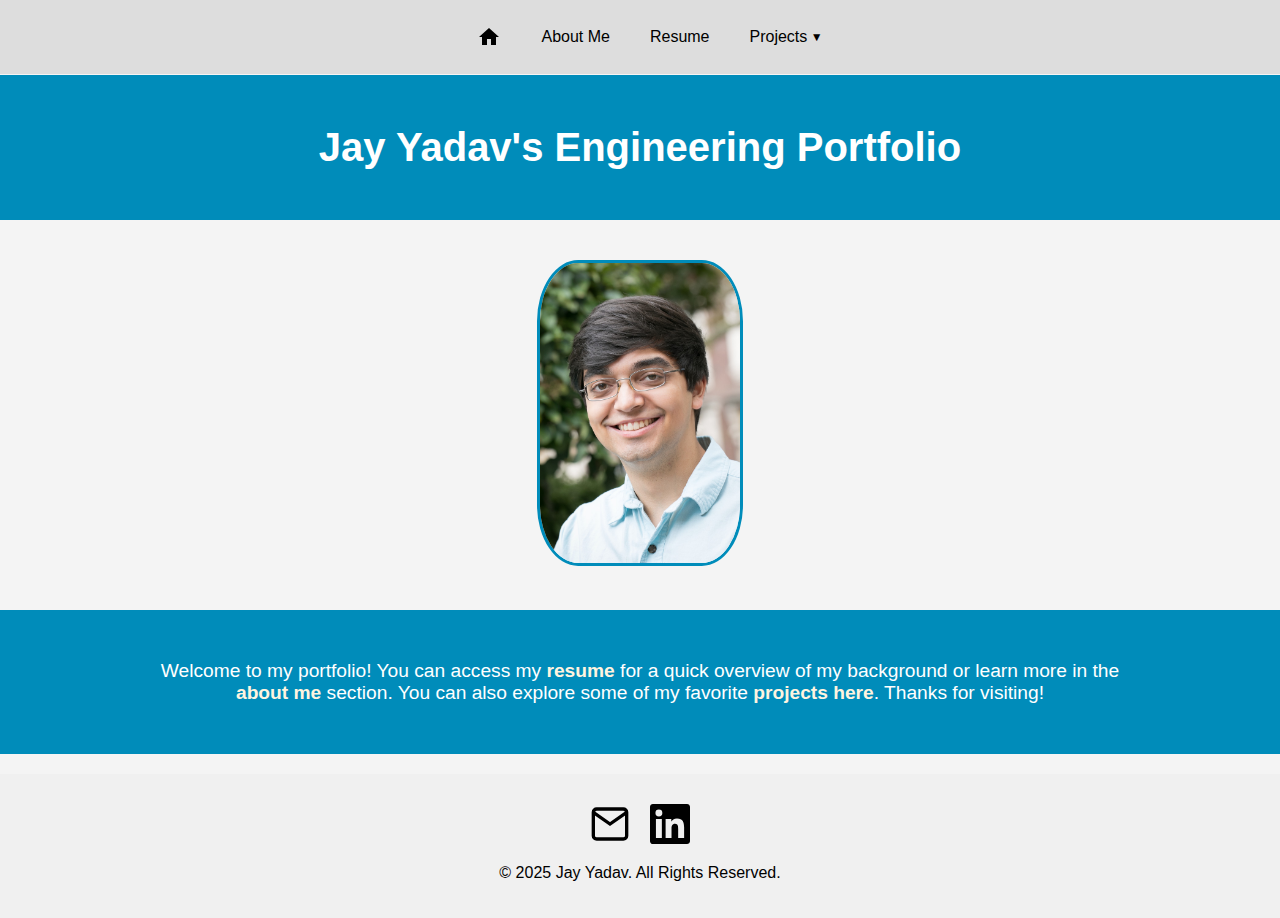
<file: index.html>
<!DOCTYPE html>
<html lang="en">
<head>
    <meta charset="UTF-8">
    <meta name="viewport" content="width=device-width, initial-scale=1.0">
    <title>Jay Yadav's Engineering Portfolio</title>
    <link rel="stylesheet" href="styles.css">
</head>
<body>

<nav>
    <a href="index.html" class="home-link">
        <svg class="home-icon" viewBox="0 0 24 24">
            <path d="M10 20v-6h4v6h5v-8h3L12 3 2 12h3v8z"/>
        </svg>
    </a>
    <a href="about.html">About Me</a>
    <a href="resume.html">Resume</a>
    <div class="dropdown">
        <a href="projects.html" class="dropdown-button">Projects<i style="font-size:12px">&nbsp;&#9660;</i> </a>
        <div class="dropdown-content">
            <a href="projects/dbf.html">Design/Build/Fly</a>
            <a href="projects/csi.html">Columbia Space Initiative</a>
            <a href="projects/academic.html">Academic Work</a>
            <a href="projects/personal.html">Personal Projects</a>
        </div>
    </div>
</nav>

<section class="hero">
    <h1>Jay Yadav's Engineering Portfolio</h1>
</section>

<div class="photo-section">
    <img src="headshot.jpg" alt="Your Photo">
</div>

<section class="desc">
    <p>Welcome to my portfolio! You can access my <a href="resume.html">resume</a> for a quick
        overview of my background or learn more in the <a href="about.html">about me</a> section. 
        You can also explore some of my favorite <a href="projects.html"> projects here</a>. Thanks for visiting! </p>
</section>

<footer>
    <div class="footer-buttons">
        <a href="mailto:jay.yadav@columbia.edu" class="footer-button">
            <svg viewBox="0 0 24 24" class="footer-svg">
                <path class="email-path" d="M2 5c0-1.1.9-2 2-2h16c1.1 0 2 .9 2 2v14c0 1.1-.9 2-2 2H4c-1.1 0-2-.9-2-2V5z" fill="none" stroke="black" stroke-width="2"/>
                <path class="email-path" d="M2 5l10 7 10-7" fill="none" stroke="black" stroke-width="2"/>
            </svg>
        </a>


        <a href="https://www.linkedin.com/in/jay-yadav1/" class="footer-button" target="_blank">
            <svg viewBox="0 0 24 24">
                <path d="M20.451 20.451h-3.551v-5.569c0-1.327-.025-3.034-1.849-3.034-1.851 0-2.136 1.446-2.136 2.939v5.664h-3.548V9h3.408v1.561h.049c.477-.9 1.641-1.849 3.375-1.849 3.605 0 4.272 2.373 4.272 5.457v6.282zM5.337 7.433a2.07 2.07 0 1 1 0-4.14 2.07 2.07 0 0 1 0 4.14zm1.775 13.018H3.56V9h3.552zM22.222 0H1.778C.796 0 0 .774 0 1.723v20.555C0 23.226.796 24 1.778 24h20.445c.982 0 1.778-.774 1.778-1.722V1.722C24 .774 23.204 0 22.222 0z"/>
            </svg>
        </a>
    </div>
    <p>&copy; 2025 Jay Yadav. All Rights Reserved.</p>
</footer>

</body>
</html>
</file>
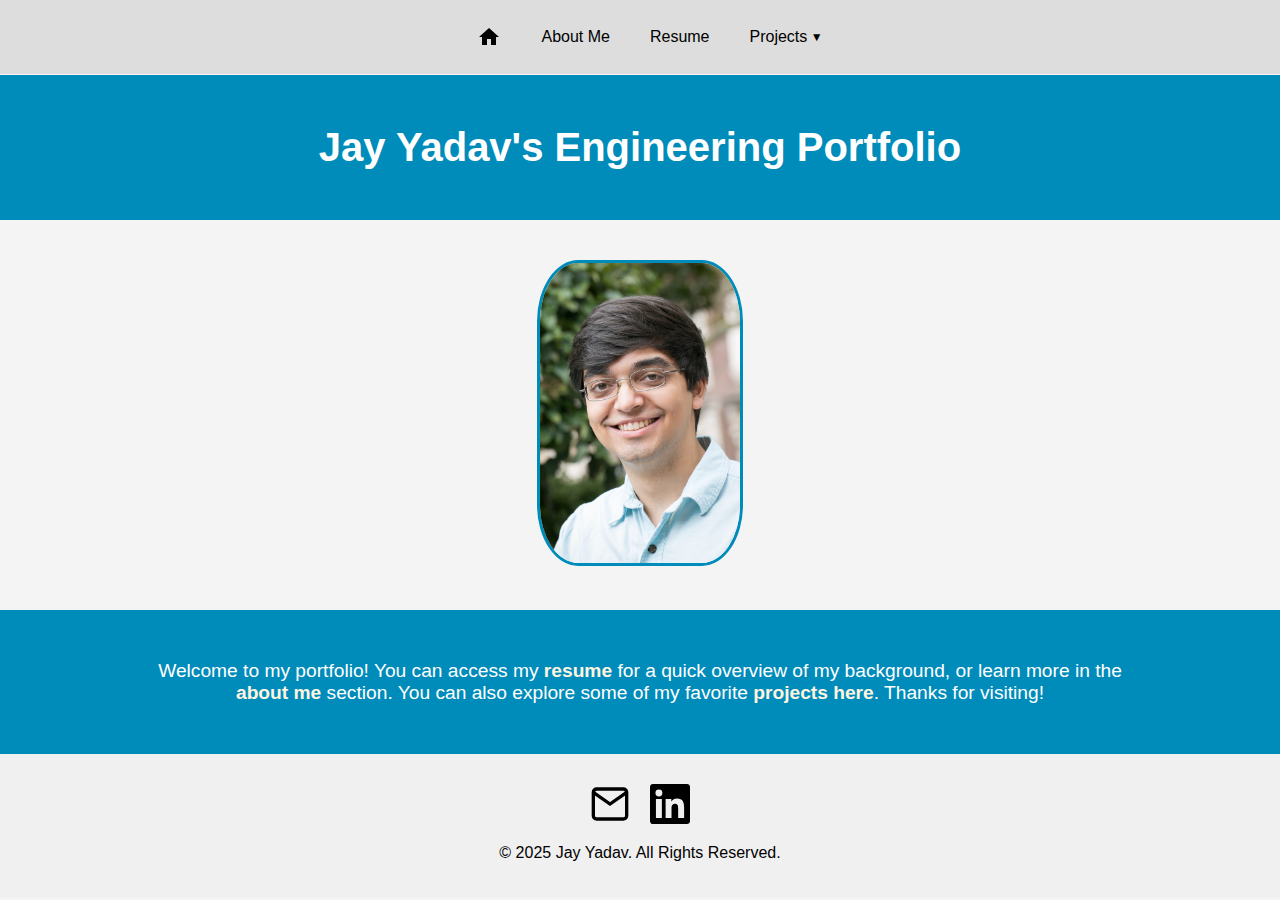
<file: Portfolio/index.html>
<!DOCTYPE html>
<html lang="en">
<head>
    <meta charset="UTF-8">
    <meta name="viewport" content="width=device-width, initial-scale=1.0">
    <title>Jay Yadav's Engineering Portfolio</title>
    <style>
        body {
            font-family: Arial, sans-serif;
            margin: 0;
            padding: 0;
            background-color: #f4f4f4;
        }
        nav {
            display: flex;
            justify-content: center;
            background: #ddd;
            padding: 10px;
            align-items: center;
            position: fixed;
            top: 0;
            left: 0;
            width: 100%;
            z-index: 1000;
        }
        nav a {
            color: black;
            text-decoration: none;
            padding: 15px 20px;
            display: flex;
            align-items: center;
        }
        nav a:hover {
            background: #ccc;
        }
        .home-icon {
            width: 24px;
            height: 24px;
            fill: black;
        }
        .home-link:hover .home-icon {
            fill: #008CBA;
        }
        .dropdown {
        position: relative;
        display: inline-block;
        }
        .dropdown-button {
            color: black;
            text-decoration: none;
            padding: 15px 20px;
            display: flex;
            align-items: center;
        }
        .dropdown-content {
            display: none;
            position: absolute;
            background-color: #f9f9f9;
            min-width: 160px;
            box-shadow: 0px 8px 16px rgba(0, 0, 0, 0.2);
            z-index: 1;
            text-align: left;
        }
        .dropdown-content a {
            color: black;
            padding: 12px 16px;
            text-decoration: none;
            display: block;
        }
        .dropdown-content a:hover {
            background-color: #ddd;
        }
        .dropdown:hover .dropdown-content {
            display: block;
        }
        .dropdown-button:hover {
            background-color: #ccc;
        }
        .hero {
            background: #008CBA;
            color: white;
            padding: 50px 20px;
            text-align: center;
            margin-top: 75px;
        }
        .hero h1 {
            margin: 0;
            font-size: 2.5em;
        }
        .hero p {
            font-size: 1.2em;
        }
        .photo-section {
            text-align: center;
            margin: 40px 0;
        }
        .photo-section img {
            width: 200px;
            height: 300px;
            object-fit: cover;
            border-radius: 20%;
            border: 3px solid #008CBA;
        }
        .desc {
            background: #008CBA;
            color: white;
            padding: 50px 20px;
            text-align: center;
        }
        .desc p {
            font-size: 1.2em;
            max-width: 1000px;
            margin: 0 auto;
        }
        .desc a {
            color: rgb(255, 244, 224);
            text-decoration: none;
            font-weight: bold;
        }
        .desc a:hover {
            color: orange;
            text-decoration: underline;
        }
        footer {
            text-align: center;
            padding: 20px;
            background: #f0f0f0;
            color: black;
            margin-top: 0px;
        }
        .footer-buttons {
            display: flex;
            justify-content: center;
            margin-top: 10px;
        }
        .footer-button {
            background: none;
            border: none;
            cursor: pointer;
            margin: 0 10px;
        }
        .footer-button svg {
            width: 40px;
            height: 40px;
            fill: black;
        }
        .footer-button:hover svg {
            fill: #008CBA;
        }
        .footer-button:hover .email-path {
        stroke: #008CBA;
        }
    </style>
</head>
<body>

<nav>
    <a href="index.html" class="home-link">
        <svg class="home-icon" viewBox="0 0 24 24">
            <path d="M10 20v-6h4v6h5v-8h3L12 3 2 12h3v8z"/>
        </svg>
    </a>
    <a href="about.html">About Me</a>
    <a href="resume.html">Resume</a>
    <div class="dropdown">
        <a href="projects.html" class="dropdown-button">Projects<i style="font-size:12px">&nbsp;&#9660;</i> </a>
        <div class="dropdown-content">
            <a href="projects/dbf.html">Design/Build/Fly</a>
            <a href="projects/csi.html">Columbia Space Initiative</a>
            <a href="projects/academic.html">Academic Work</a>
            <a href="projects/personal.html">Personal Projects</a>
        </div>
    </div>
</nav>

<section class="hero">
    <h1>Jay Yadav's Engineering Portfolio</h1>
</section>

<div class="photo-section">
    <img src="headshot.jpg" alt="Your Photo">
</div>

<section class="desc">
    <p>Welcome to my portfolio! You can access my <a href="resume.html">resume</a> for a quick
        overview of my background, or learn more in the <a href="about.html">about me</a> section. 
        You can also explore some of my favorite <a href="projects.html"> projects here</a>. Thanks for visiting! </p>
</section>

<footer>
    <div class="footer-buttons">
        <a href="mailto:jay.yadav@columbia.edu" class="footer-button">
            <svg viewBox="0 0 24 24" class="footer-svg">
                <path class="email-path" d="M2 5c0-1.1.9-2 2-2h16c1.1 0 2 .9 2 2v14c0 1.1-.9 2-2 2H4c-1.1 0-2-.9-2-2V5z" fill="none" stroke="black" stroke-width="2"/>
                <path class="email-path" d="M2 5l10 7 10-7" fill="none" stroke="black" stroke-width="2"/>
            </svg>
        </a>


        <a href="https://www.linkedin.com/in/jay-yadav1/" class="footer-button" target="_blank">
            <svg viewBox="0 0 24 24">
                <path d="M20.451 20.451h-3.551v-5.569c0-1.327-.025-3.034-1.849-3.034-1.851 0-2.136 1.446-2.136 2.939v5.664h-3.548V9h3.408v1.561h.049c.477-.9 1.641-1.849 3.375-1.849 3.605 0 4.272 2.373 4.272 5.457v6.282zM5.337 7.433a2.07 2.07 0 1 1 0-4.14 2.07 2.07 0 0 1 0 4.14zm1.775 13.018H3.56V9h3.552zM22.222 0H1.778C.796 0 0 .774 0 1.723v20.555C0 23.226.796 24 1.778 24h20.445c.982 0 1.778-.774 1.778-1.722V1.722C24 .774 23.204 0 22.222 0z"/>
            </svg>
        </a>
    </div>
    <p>&copy; 2025 Jay Yadav. All Rights Reserved.</p>
</footer>

</body>
</html>
</file>
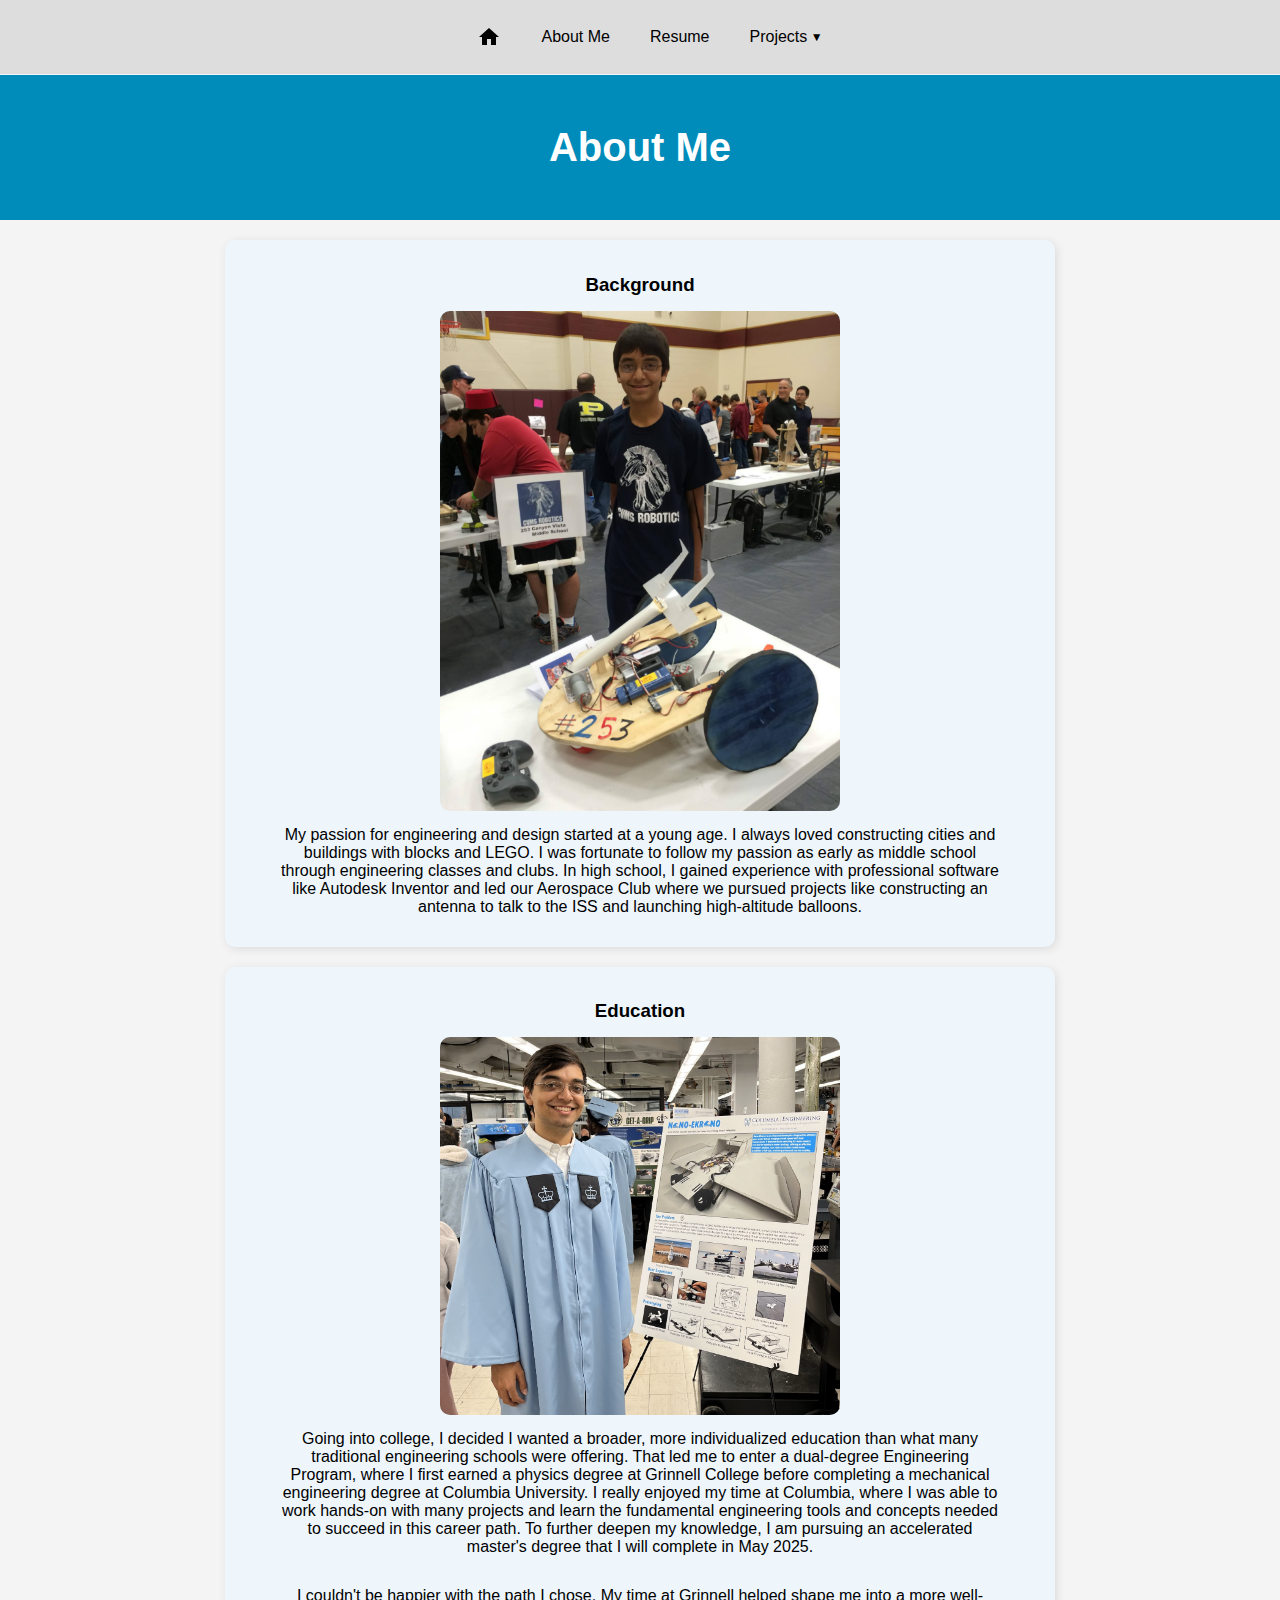
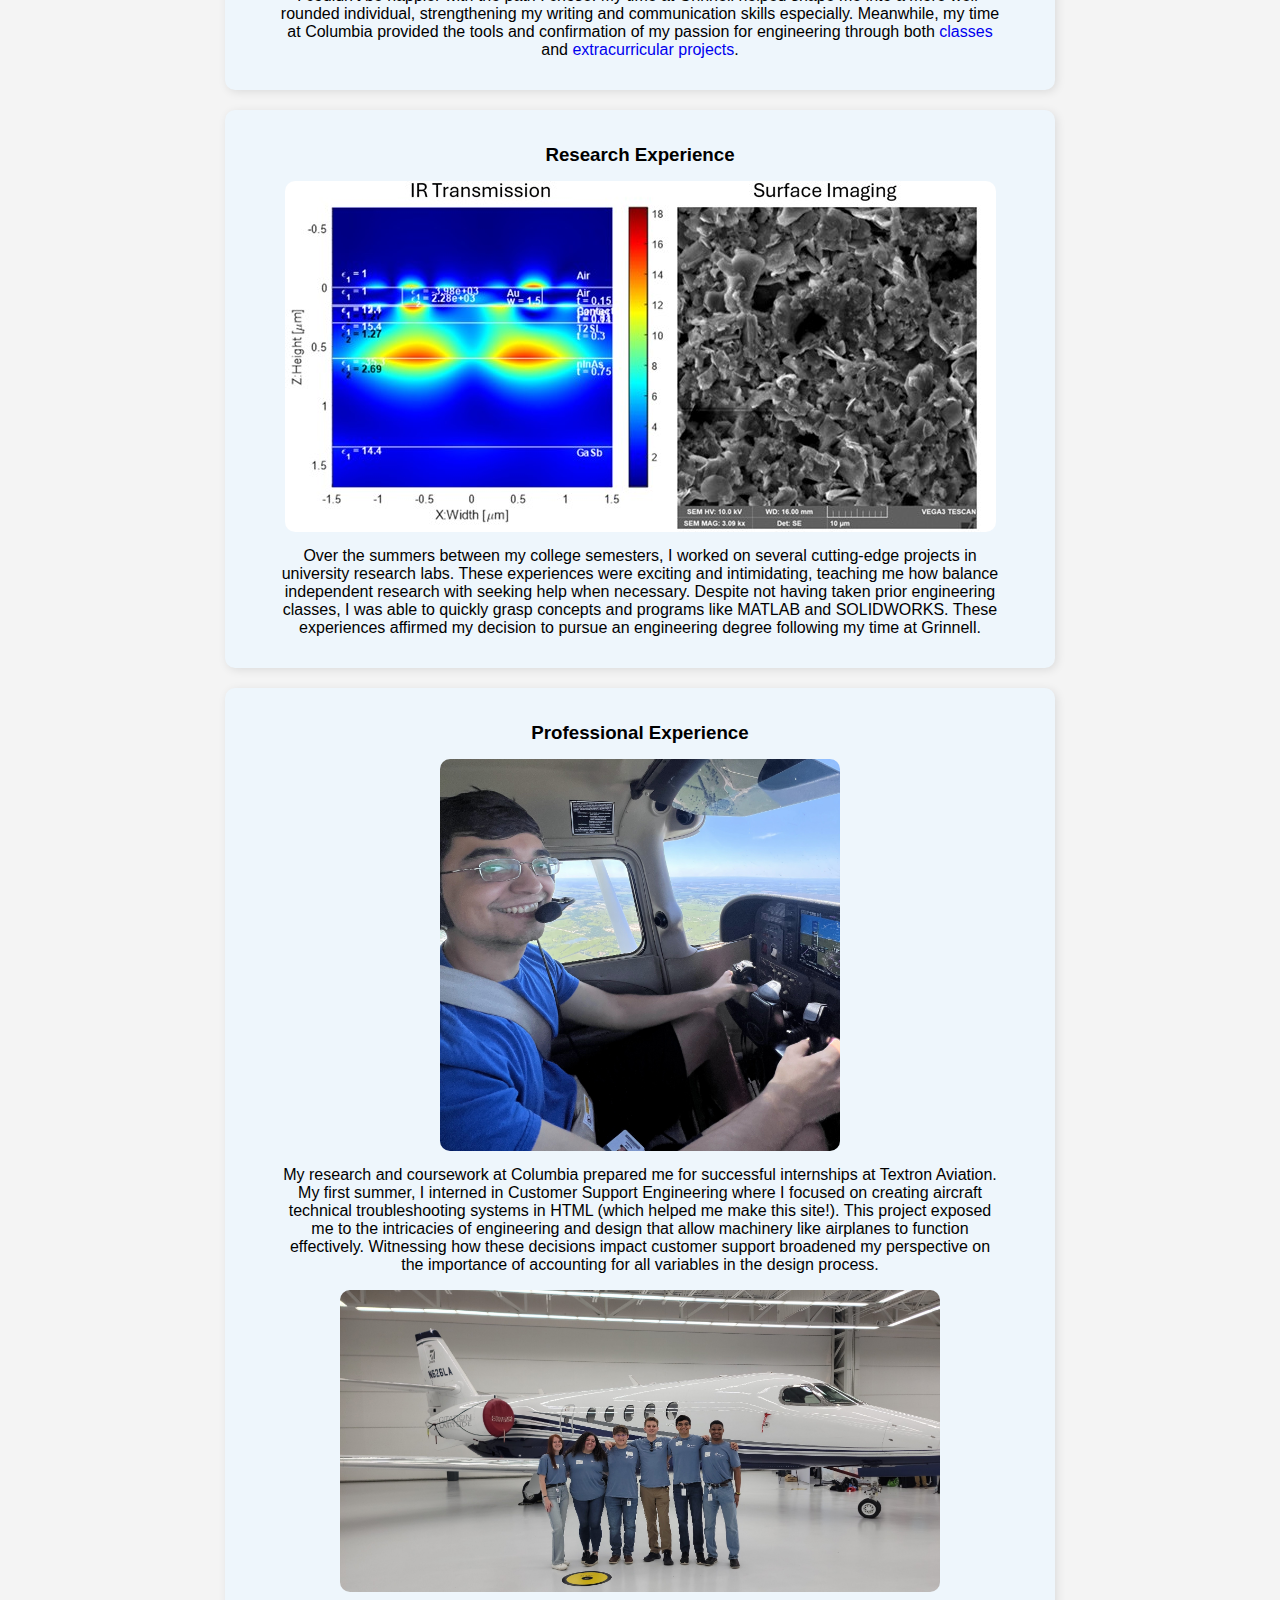
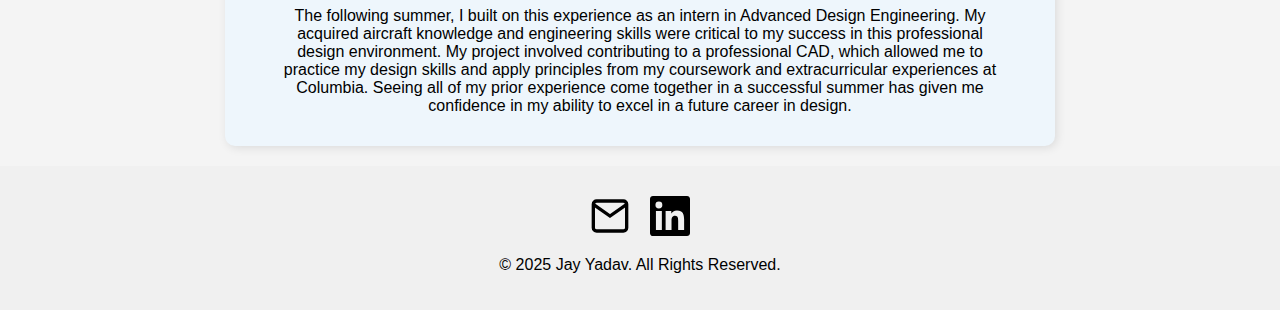
<file: about.html>
<!DOCTYPE html>
<html lang="en">
<head>
    <meta charset="UTF-8">
    <meta name="viewport" content="width=device-width, initial-scale=1.0">
    <title>About Me - Jay Yadav's Portfolio</title>
    <link rel="stylesheet" href="styles.css">
</head>
<body>

<nav>
    <a href="index.html" class="home-link">
        <svg class="home-icon" viewBox="0 0 24 24">
            <path d="M10 20v-6h4v6h5v-8h3L12 3 2 12h3v8z"/>
        </svg>
    </a>
    <a href="about.html">About Me</a>
    <a href="resume.html">Resume</a>
    <div class="dropdown">
        <a href="projects.html" class="dropdown-button">Projects<i style="font-size:12px">&nbsp;&#9660;</i> </a>
        <div class="dropdown-content">
            <a href="projects/dbf.html">Design/Build/Fly</a>
            <a href="projects/csi.html">Columbia Space Initiative</a>
            <a href="projects/academic.html">Academic Work</a>
            <a href="projects/personal.html">Personal Projects</a>
        </div>
    </div>
</nav>

<section class="hero">
    <h1>About Me</h1>
</section>

<section class="box-container">
    <div class="box-card">
        <h3>Background</h3>
        <img src="CVMSrobotics.jpg" alt="Background" width="400px">
        <p>My passion for engineering and design started at a young age. I always loved constructing cities and buildings with blocks and LEGO. 
            I was fortunate to follow my passion as early as middle school through engineering classes and clubs. 
            In high school, I gained experience with professional software like Autodesk Inventor and led our Aerospace Club where we pursued projects like 
        constructing an antenna to talk to the ISS and launching high-altitude balloons.</p>
    </div>

    <div class="box-card">
        <h3>Education</h3>
        <img src="graduation.jpg" alt="Education" width="400px">
        <p>Going into college, I decided I wanted a broader, more individualized education than what many traditional engineering schools were offering. That led me to enter a dual-degree Engineering Program, 
            where I first earned a physics degree at Grinnell College before completing a mechanical engineering degree at Columbia University. I really enjoyed my time at Columbia, where I was able to work hands-on with many projects and learn 
            the fundamental engineering tools and concepts needed to succeed in this career path. To further deepen my knowledge, I am pursuing an accelerated master's degree that I will complete in May 2025.</p>
        <p>
            I couldn't be happier with the path I chose. My time at Grinnell helped shape me into a more well-rounded individual, strengthening my writing and communication skills especially. Meanwhile, 
            my time at Columbia provided the tools and confirmation of my passion for engineering through both <a href="projects/academic.html">classes</a> and <a href="projects.html">extracurricular projects</a>.
        </p>
    </div>

    <div class="box-card">
        <h3>Research Experience</h3>
        <img src="research.jpg" alt="Research Experience">
        <p>
            Over the summers between my college semesters, I worked on several cutting-edge projects in university research labs. These experiences were exciting and intimidating, teaching me how balance independent research with 
            seeking help when necessary. Despite not having taken prior engineering classes, I was able to quickly grasp concepts and programs like MATLAB and SOLIDWORKS. These experiences affirmed my decision 
            to pursue an engineering degree following my time at Grinnell.
        </p>
    </div>

    <div class="box-card">
        <h3>Professional Experience</h3>
        <img src="piloting.jpg" alt="Professional Experience" width="400px">
        <p>   
            My research and coursework at Columbia prepared me for successful internships at Textron Aviation. My first summer, I interned in Customer Support Engineering where 
            I focused on creating aircraft technical troubleshooting systems in HTML (which helped me make this site!). This project exposed me to the intricacies of engineering 
            and design that allow machinery like airplanes to function effectively. Witnessing how these decisions impact customer support broadened my perspective on the importance of accounting for all variables in the design process.</p>
        <img src="internship_photo.jpg" alt="Professional Experience" width="600px">
            <p>          
            The following summer, I built on this experience as an intern in Advanced Design Engineering. My acquired aircraft knowledge and engineering skills were critical to my success in this professional design environment. 
            My project involved contributing to a professional CAD, which allowed me to practice my design skills and apply principles from my coursework and extracurricular experiences at Columbia. 
            Seeing all of my prior experience come together in a successful summer has given me confidence in my ability to excel in a future career in design.
        </p>
    </div>
</section>

<footer>
    <div class="footer-buttons">
        <a href="mailto:jay.yadav@columbia.edu" class="footer-button">
            <svg viewBox="0 0 24 24" class="footer-svg">
                <path class="email-path" d="M2 5c0-1.1.9-2 2-2h16c1.1 0 2 .9 2 2v14c0 1.1-.9 2-2 2H4c-1.1 0-2-.9-2-2V5z" fill="none" stroke="black" stroke-width="2"/>
                <path class="email-path" d="M2 5l10 7 10-7" fill="none" stroke="black" stroke-width="2"/>
            </svg>
        </a>
        <a href="https://www.linkedin.com/in/jay-yadav1/" class="footer-button" target="_blank">
            <svg viewBox="0 0 24 24">
                <path d="M20.451 20.451h-3.551v-5.569c0-1.327-.025-3.034-1.849-3.034-1.851 0-2.136 1.446-2.136 2.939v5.664h-3.548V9h3.408v1.561h.049c.477-.9 1.641-1.849 3.375-1.849 3.605 0 4.272 2.373 4.272 5.457v6.282zM5.337 7.433a2.07 2.07 0 1 1 0-4.14 2.07 2.07 0 0 1 0 4.14zm1.775 13.018H3.56V9h3.552zM22.222 0H1.778C.796 0 0 .774 0 1.723v20.555C0 23.226.796 24 1.778 24h20.445c.982 0 1.778-.774 1.778-1.722V1.722C24 .774 23.204 0 22.222 0z"/>
            </svg>
        </a>
    </div>
    <p>&copy; 2025 Jay Yadav. All Rights Reserved.</p>
</footer>

</body>
</html>
</file>
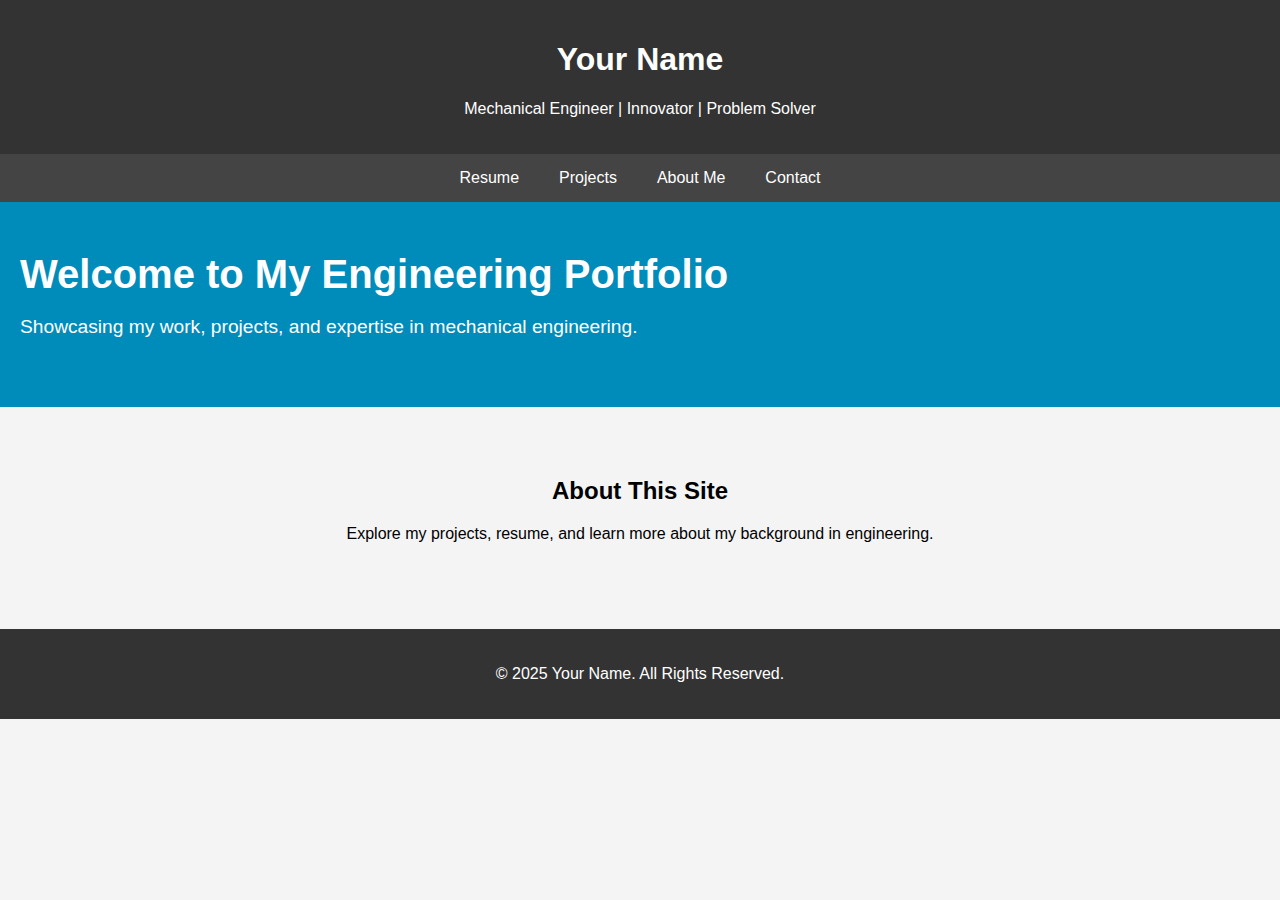
<file: MyPortfolio.html>
<!DOCTYPE html>
<html lang="en">
<head>
    <meta charset="UTF-8">
    <meta name="viewport" content="width=device-width, initial-scale=1.0">
    <title>Your Name | Engineering Portfolio</title>
    <style>
        body {
            font-family: Arial, sans-serif;
            margin: 0;
            padding: 0;
            background-color: #f4f4f4;
        }
        header {
            background: #333;
            color: white;
            padding: 20px;
            text-align: center;
        }
        nav {
            display: flex;
            justify-content: center;
            background: #444;
        }
        nav a {
            color: white;
            text-decoration: none;
            padding: 15px 20px;
        }
        nav a:hover {
            background: #555;
        }
        .container {
            text-align: center;
            padding: 50px 20px;
        }
        .hero {
            background: #008CBA;
            color: white;
            padding: 50px 20px;
        }
        .hero h1 {
            margin: 0;
            font-size: 2.5em;
        }
        .hero p {
            font-size: 1.2em;
        }
        footer {
            text-align: center;
            padding: 20px;
            background: #333;
            color: white;
            margin-top: 20px;
        }
    </style>
</head>
<body>

<header>
    <h1>Your Name</h1>
    <p>Mechanical Engineer | Innovator | Problem Solver</p>
</header>

<nav>
    <a href="resume.html">Resume</a>
    <a href="projects.html">Projects</a>
    <a href="about.html">About Me</a>
    <a href="contact.html">Contact</a>
</nav>

<section class="hero">
    <h1>Welcome to My Engineering Portfolio</h1>
    <p>Showcasing my work, projects, and expertise in mechanical engineering.</p>
</section>

<div class="container">
    <h2>About This Site</h2>
    <p>Explore my projects, resume, and learn more about my background in engineering.</p>
</div>

<footer>
    <p>&copy; 2025 Your Name. All Rights Reserved.</p>
</footer>

</body>
</html>
</file>
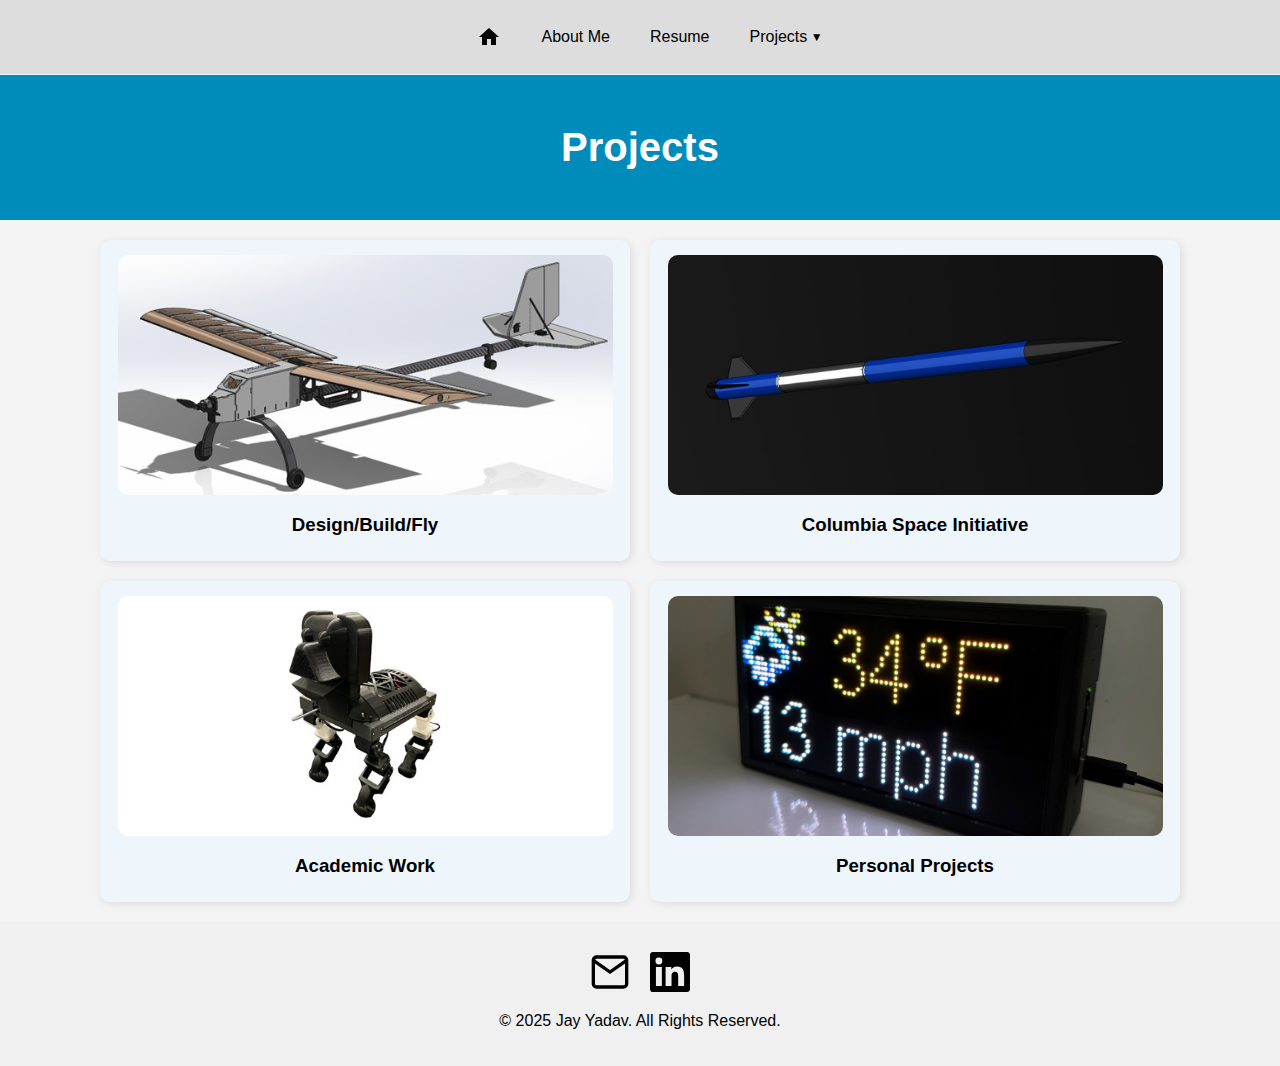
<file: projects.html>
<!DOCTYPE html>
<html lang="en">
<head>
    <meta charset="UTF-8">
    <meta name="viewport" content="width=device-width, initial-scale=1.0">
    <title>Projects - Jay Yadav's Portfolio</title>
    <link rel="stylesheet" href="styles.css">
</head>
<body>

<nav>
    <a href="index.html" class="home-link">
        <svg class="home-icon" viewBox="0 0 24 24">
            <path d="M10 20v-6h4v6h5v-8h3L12 3 2 12h3v8z"/>
        </svg>
    </a>
    <a href="about.html">About Me</a>
    <a href="resume.html">Resume</a>
    <div class="dropdown">
        <a href="projects.html" class="dropdown-button">Projects<i style="font-size:12px">&nbsp;&#9660;</i> </a>
        <div class="dropdown-content">
            <a href="projects/dbf.html">Design/Build/Fly</a>
            <a href="projects/csi.html">Columbia Space Initiative</a>
            <a href="projects/academic.html">Academic Work</a>
            <a href="projects/personal.html">Personal Projects</a>
        </div>
    </div>
</nav>

<section class="hero">
    <h1>Projects</h1>
</section>

<section class="projects-container">
    <a href="projects/dbf.html" class="project-card">
        <img src="projects/dbf.jpg" alt="Design/Build/Fly">
        <h3>Design/Build/Fly</h3>
    </a>

    <a href="projects/csi.html" class="project-card">
        <img src="projects/csi.jpg" alt="Columbia Space Initiative">
        <h3>Columbia Space Initiative</h3>
    </a>

    <a href="projects/academic.html" class="project-card">
        <img src="projects/robotics.jpg" alt="Academic Work">
        <h3>Academic Work</h3>
    </a>

    <a href="projects/personal.html" class="project-card">
        <img src="projects/display.jpg" alt="Personal Projects">
        <h3>Personal Projects</h3>
    </a>
</section>

<footer>
    <div class="footer-buttons">
        <a href="mailto:jay.yadav@columbia.edu" class="footer-button">
            <svg viewBox="0 0 24 24" class="footer-svg">
                <path class="email-path" d="M2 5c0-1.1.9-2 2-2h16c1.1 0 2 .9 2 2v14c0 1.1-.9 2-2 2H4c-1.1 0-2-.9-2-2V5z" fill="none" stroke="black" stroke-width="2"/>
                <path class="email-path" d="M2 5l10 7 10-7" fill="none" stroke="black" stroke-width="2"/>
            </svg>
        </a>

        <a href="https://www.linkedin.com/in/jay-yadav1/" class="footer-button" target="_blank">
            <svg viewBox="0 0 24 24">
                <path d="M20.451 20.451h-3.551v-5.569c0-1.327-.025-3.034-1.849-3.034-1.851 0-2.136 1.446-2.136 2.939v5.664h-3.548V9h3.408v1.561h.049c.477-.9 1.641-1.849 3.375-1.849 3.605 0 4.272 2.373 4.272 5.457v6.282zM5.337 7.433a2.07 2.07 0 1 1 0-4.14 2.07 2.07 0 0 1 0 4.14zm1.775 13.018H3.56V9h3.552zM22.222 0H1.778C.796 0 0 .774 0 1.723v20.555C0 23.226.796 24 1.778 24h20.445c.982 0 1.778-.774 1.778-1.722V1.722C24 .774 23.204 0 22.222 0z"/>
            </svg>
        </a>
    </div>
    <p>&copy; 2025 Jay Yadav. All Rights Reserved.</p>
</footer>

</body>
</html>
</file>
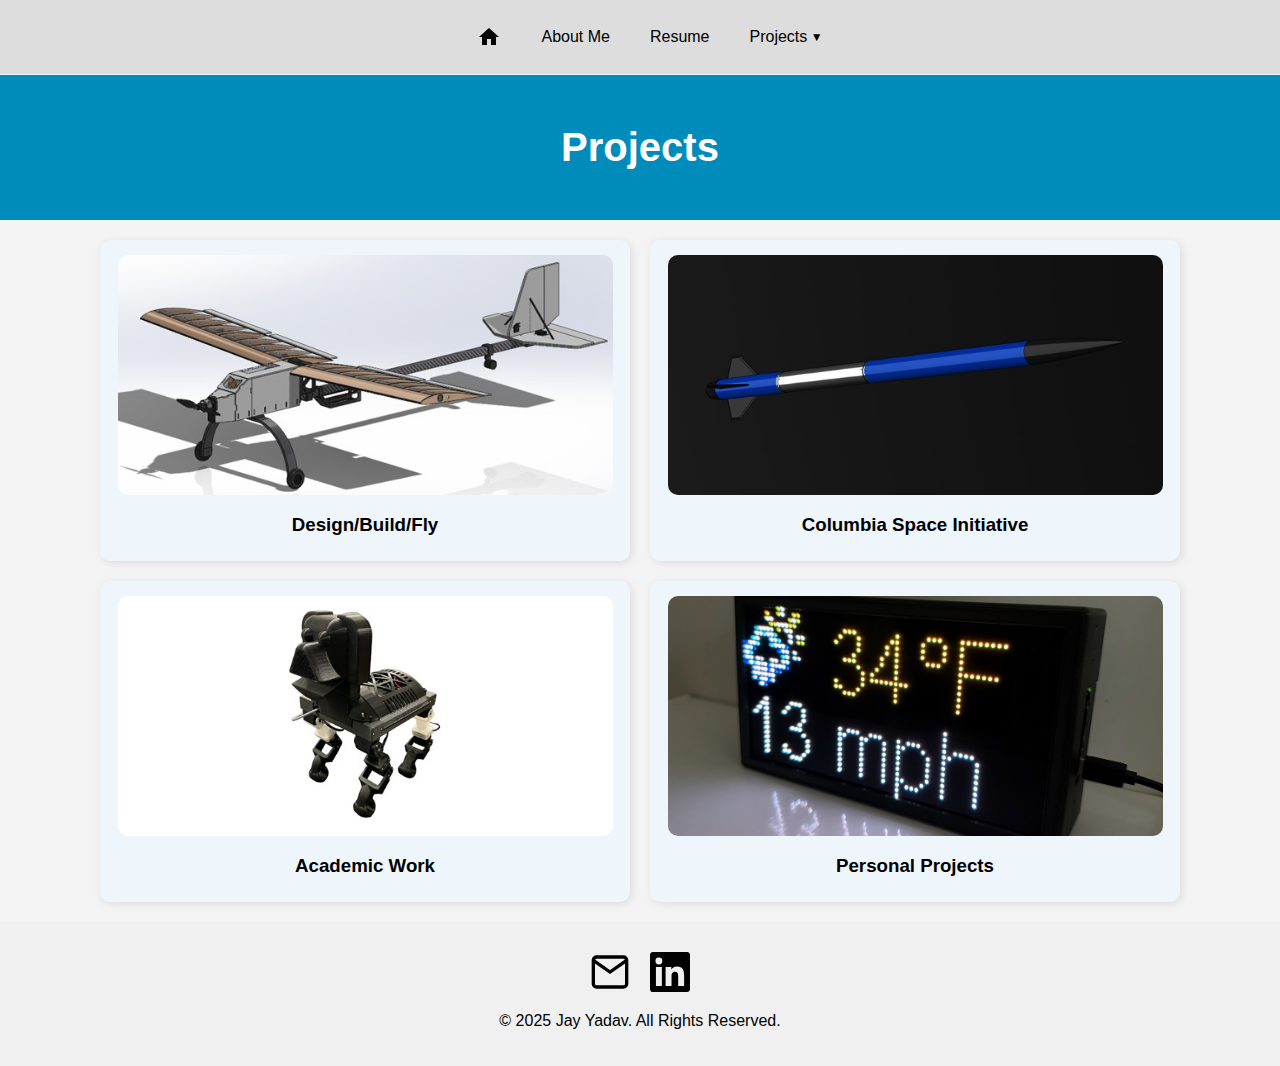
<file: Projects.html>
<!DOCTYPE html>
<html lang="en">
<head>
    <meta charset="UTF-8">
    <meta name="viewport" content="width=device-width, initial-scale=1.0">
    <title>Projects - Jay Yadav's Portfolio</title>
    <style>
        body {
            font-family: Arial, sans-serif;
            margin: 0;
            padding: 0;
            background-color: #f4f4f4;
        }
        nav {
            display: flex;
            justify-content: center;
            background: #ddd;
            padding: 10px;
            align-items: center;
            position: fixed;
            top: 0;
            left: 0;
            width: 100%;
            z-index: 1000;
        }
        nav a {
            color: black;
            text-decoration: none;
            padding: 15px 20px;
            display: flex;
            align-items: center;
        }
        nav a:hover {
            background: #ccc;
        }
        .home-icon {
            width: 24px;
            height: 24px;
            fill: black;
        }
        .home-link:hover .home-icon {
            fill: #008CBA;
        }
        .dropdown {
        position: relative;
        display: inline-block;
        }
        .dropdown-button {
            color: black;
            text-decoration: none;
            padding: 15px 20px;
            display: flex;
            align-items: center;
        }
        .dropdown-content {
            display: none;
            position: absolute;
            background-color: #f9f9f9;
            min-width: 160px;
            box-shadow: 0px 8px 16px rgba(0, 0, 0, 0.2);
            z-index: 1;
            text-align: left;
        }
        .dropdown-content a {
            color: black;
            padding: 12px 16px;
            text-decoration: none;
            display: block;
        }
        .dropdown-content a:hover {
            background-color: #ddd;
        }
        .dropdown:hover .dropdown-content {
            display: block;
        }
        .dropdown-button:hover {
            background-color: #ccc;
        }
        .hero {
            background: #008CBA;
            color: white;
            padding: 50px 20px;
            text-align: center;
            margin-top: 75px;
        }
        .hero h1 {
            margin: 0;
            font-size: 2.5em;
        }
        .hero p {
            font-size: 1.2em;
        }
        .projects-container {
            max-width: 95%;
            margin: 20px auto;
            display: grid;
            grid-template-columns: repeat(2, 1fr);
            gap: 20px;
            text-align: center;
            place-items: center;
            max-width: 1080px;
        }
        @media (max-width: 1000px) {
            .projects-container {
                grid-template-columns: 1fr;
            }
        }
        .project-card {
            background: #eef6fc;
            padding: 15px;
            border-radius: 10px;
            box-shadow: 2px 2px 10px rgba(0, 0, 0, 0.1);
            cursor: pointer;
            transition: transform 0.2s ease-in-out;
            text-decoration: none;
            color: black;
            max-width: 500px;
        }
        .project-card:hover {
            transform: scale(1.05);
        }
        .project-card img {
            max-width: 99%;
            width: 500px;
            height: 240px;
            object-fit: cover;
            border-radius: 10px;
        }
        .project-card h3 {
            margin: 15px 0 10px;
            color: black;
        }
        footer {
            text-align: center;
            padding: 20px;
            background: #f0f0f0;
            color: black;
            margin-top: 20px;
        }
        .footer-buttons {
            display: flex;
            justify-content: center;
            margin-top: 10px;
        }
        .footer-button {
            background: none;
            border: none;
            cursor: pointer;
            margin: 0 10px;
        }
        .footer-button svg {
            width: 40px;
            height: 40px;
            fill: black;
        }
        .footer-button:hover svg {
        fill: #008CBA;
        }
        .footer-button:hover .email-path {
        stroke: #008CBA;
        }
    </style>
</head>
<body>

<nav>
    <a href="index.html" class="home-link">
        <svg class="home-icon" viewBox="0 0 24 24">
            <path d="M10 20v-6h4v6h5v-8h3L12 3 2 12h3v8z"/>
        </svg>
    </a>
    <a href="about.html">About Me</a>
    <a href="resume.html">Resume</a>
    <div class="dropdown">
        <a href="projects.html" class="dropdown-button">Projects<i style="font-size:12px">&nbsp;&#9660;</i> </a>
        <div class="dropdown-content">
            <a href="projects/dbf.html">Design/Build/Fly</a>
            <a href="projects/csi.html">Columbia Space Initiative</a>
            <a href="projects/academic.html">Academic Work</a>
            <a href="projects/personal.html">Personal Projects</a>
        </div>
    </div>
</nav>

<section class="hero">
    <h1>Projects</h1>
</section>

<section class="projects-container">
    <a href="projects/dbf.html" class="project-card">
        <img src="projects/dbf.jpg" alt="Design/Build/Fly">
        <h3>Design/Build/Fly</h3>
    </a>

    <a href="projects/csi.html" class="project-card">
        <img src="projects/csi.jpg" alt="Columbia Space Initiative">
        <h3>Columbia Space Initiative</h3>
    </a>

    <a href="projects/academic.html" class="project-card">
        <img src="projects/robotics.jpg" alt="Academic Work">
        <h3>Academic Work</h3>
    </a>

    <a href="projects/personal.html" class="project-card">
        <img src="projects/display.jpg" alt="Personal Projects">
        <h3>Personal Projects</h3>
    </a>
</section>

<footer>
    <div class="footer-buttons">
        <a href="mailto:jay.yadav@columbia.edu" class="footer-button">
            <svg viewBox="0 0 24 24" class="footer-svg">
                <path class="email-path" d="M2 5c0-1.1.9-2 2-2h16c1.1 0 2 .9 2 2v14c0 1.1-.9 2-2 2H4c-1.1 0-2-.9-2-2V5z" fill="none" stroke="black" stroke-width="2"/>
                <path class="email-path" d="M2 5l10 7 10-7" fill="none" stroke="black" stroke-width="2"/>
            </svg>
        </a>

        <a href="https://www.linkedin.com/in/jay-yadav1/" class="footer-button" target="_blank">
            <svg viewBox="0 0 24 24">
                <path d="M20.451 20.451h-3.551v-5.569c0-1.327-.025-3.034-1.849-3.034-1.851 0-2.136 1.446-2.136 2.939v5.664h-3.548V9h3.408v1.561h.049c.477-.9 1.641-1.849 3.375-1.849 3.605 0 4.272 2.373 4.272 5.457v6.282zM5.337 7.433a2.07 2.07 0 1 1 0-4.14 2.07 2.07 0 0 1 0 4.14zm1.775 13.018H3.56V9h3.552zM22.222 0H1.778C.796 0 0 .774 0 1.723v20.555C0 23.226.796 24 1.778 24h20.445c.982 0 1.778-.774 1.778-1.722V1.722C24 .774 23.204 0 22.222 0z"/>
            </svg>
        </a>
    </div>
    <p>&copy; 2025 Jay Yadav. All Rights Reserved.</p>
</footer>

</body>
</html>
</file>
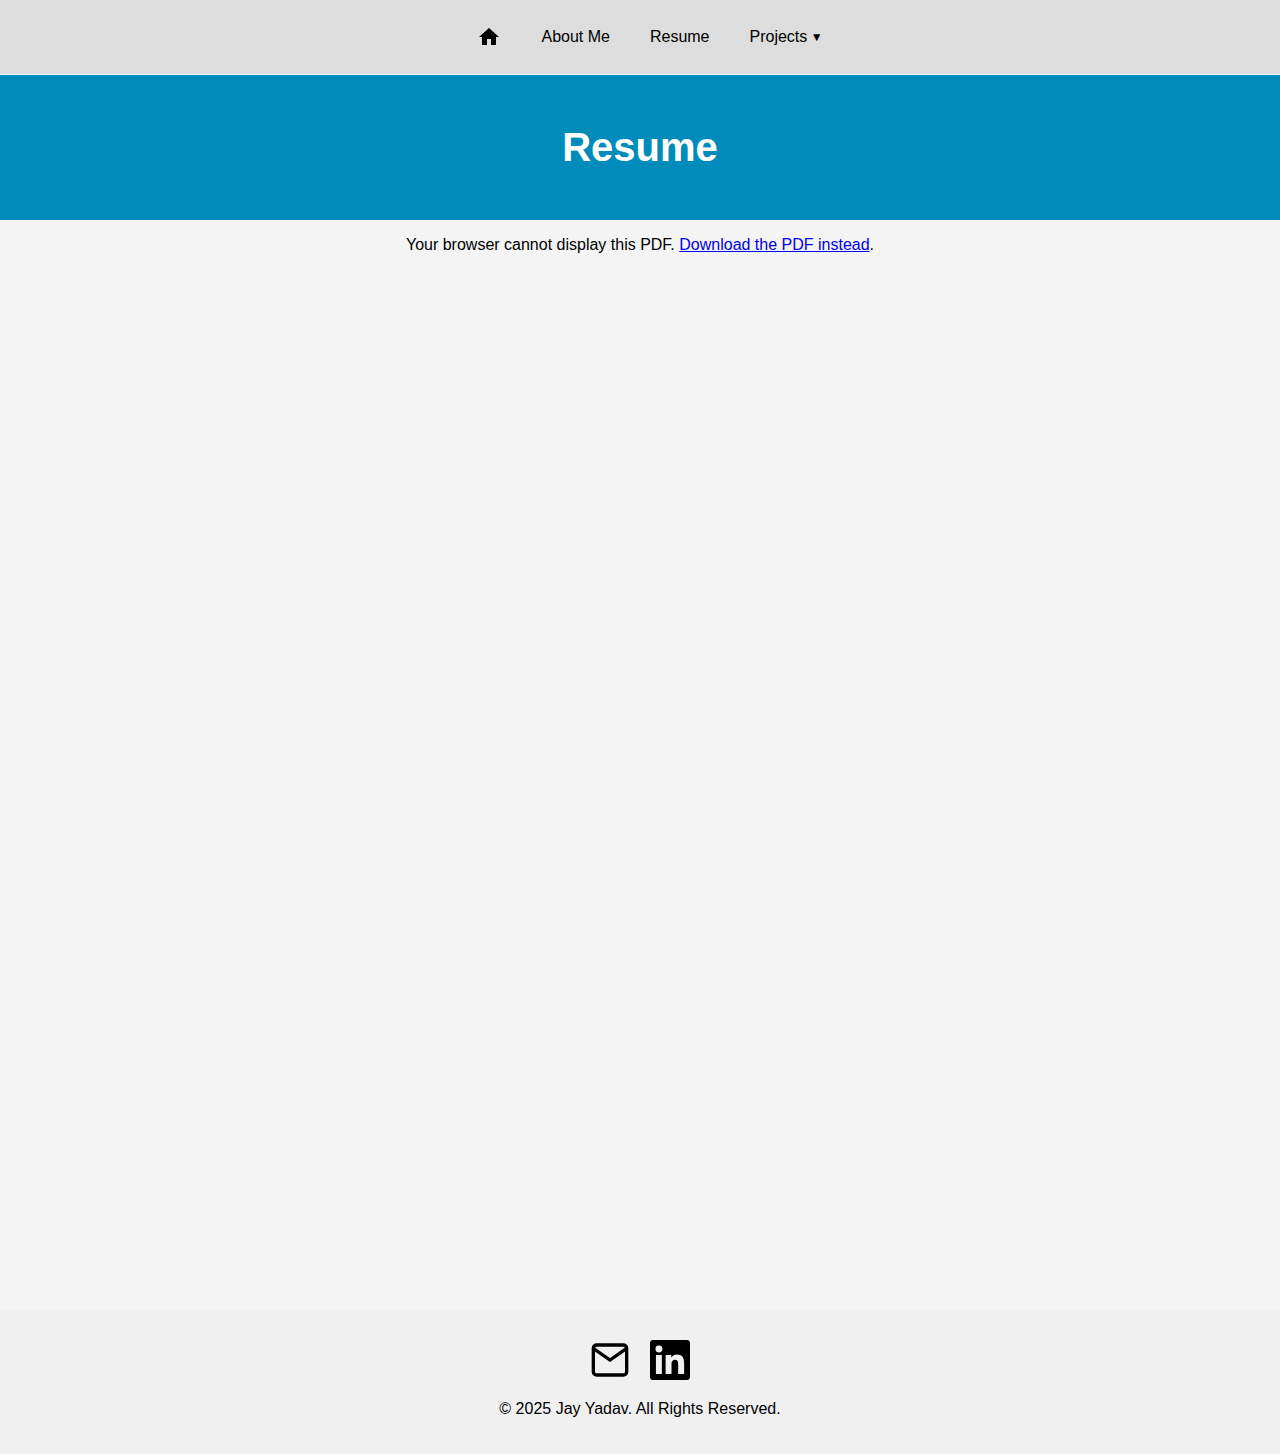
<file: resume.html>
<!DOCTYPE html>
<html lang="en">
<head>
    <meta charset="UTF-8">
    <meta name="viewport" content="width=device-width, initial-scale=1.0">
    <title>Resume - Jay Yadav's Portfolio</title>
    <link rel="stylesheet" href="styles.css">
</head>
<body>

<nav>
    <a href="index.html" class="home-link">
        <svg class="home-icon" viewBox="0 0 24 24">
            <path d="M10 20v-6h4v6h5v-8h3L12 3 2 12h3v8z"/>
        </svg>
    </a>
    <a href="about.html">About Me</a>
    <a href="resume.html">Resume</a>
    <div class="dropdown">
        <a href="projects.html" class="dropdown-button">Projects<i style="font-size:12px">&nbsp;&#9660;</i> </a>
        <div class="dropdown-content">
            <a href="projects/dbf.html">Design/Build/Fly</a>
            <a href="projects/csi.html">Columbia Space Initiative</a>
            <a href="projects/academic.html">Academic Work</a>
            <a href="projects/personal.html">Personal Projects</a>
        </div>
    </div>
</nav>

<section class="hero">
    <h1>Resume</h1>
</section>

<section class="resume-container">
    <object data="Jay_Yadav_Resume.pdf" type="application/pdf" width="800" height="1070">
        <p>Your browser cannot display this PDF. <a href="Jay_Yadav_Resume.pdf">Download the PDF instead</a>.</p>
    </object>
</section>

<footer>
    <div class="footer-buttons">
        <a href="mailto:jay.yadav@columbia.edu" class="footer-button">
            <svg viewBox="0 0 24 24" class="footer-svg">
                <path class="email-path" d="M2 5c0-1.1.9-2 2-2h16c1.1 0 2 .9 2 2v14c0 1.1-.9 2-2 2H4c-1.1 0-2-.9-2-2V5z" fill="none" stroke="black" stroke-width="2"/>
                <path class="email-path" d="M2 5l10 7 10-7" fill="none" stroke="black" stroke-width="2"/>
            </svg>
        </a>
        <a href="https://www.linkedin.com/in/jay-yadav1/" class="footer-button" target="_blank">
            <svg viewBox="0 0 24 24">
                <path d="M20.451 20.451h-3.551v-5.569c0-1.327-.025-3.034-1.849-3.034-1.851 0-2.136 1.446-2.136 2.939v5.664h-3.548V9h3.408v1.561h.049c.477-.9 1.641-1.849 3.375-1.849 3.605 0 4.272 2.373 4.272 5.457v6.282zM5.337 7.433a2.07 2.07 0 1 1 0-4.14 2.07 2.07 0 0 1 0 4.14zm1.775 13.018H3.56V9h3.552zM22.222 0H1.778C.796 0 0 .774 0 1.723v20.555C0 23.226.796 24 1.778 24h20.445c.982 0 1.778-.774 1.778-1.722V1.722C24 .774 23.204 0 22.222 0z"/>
            </svg>
        </a>
    </div>
    <p>&copy; 2025 Jay Yadav. All Rights Reserved.</p>
</footer>

</body>
</html>
</file>
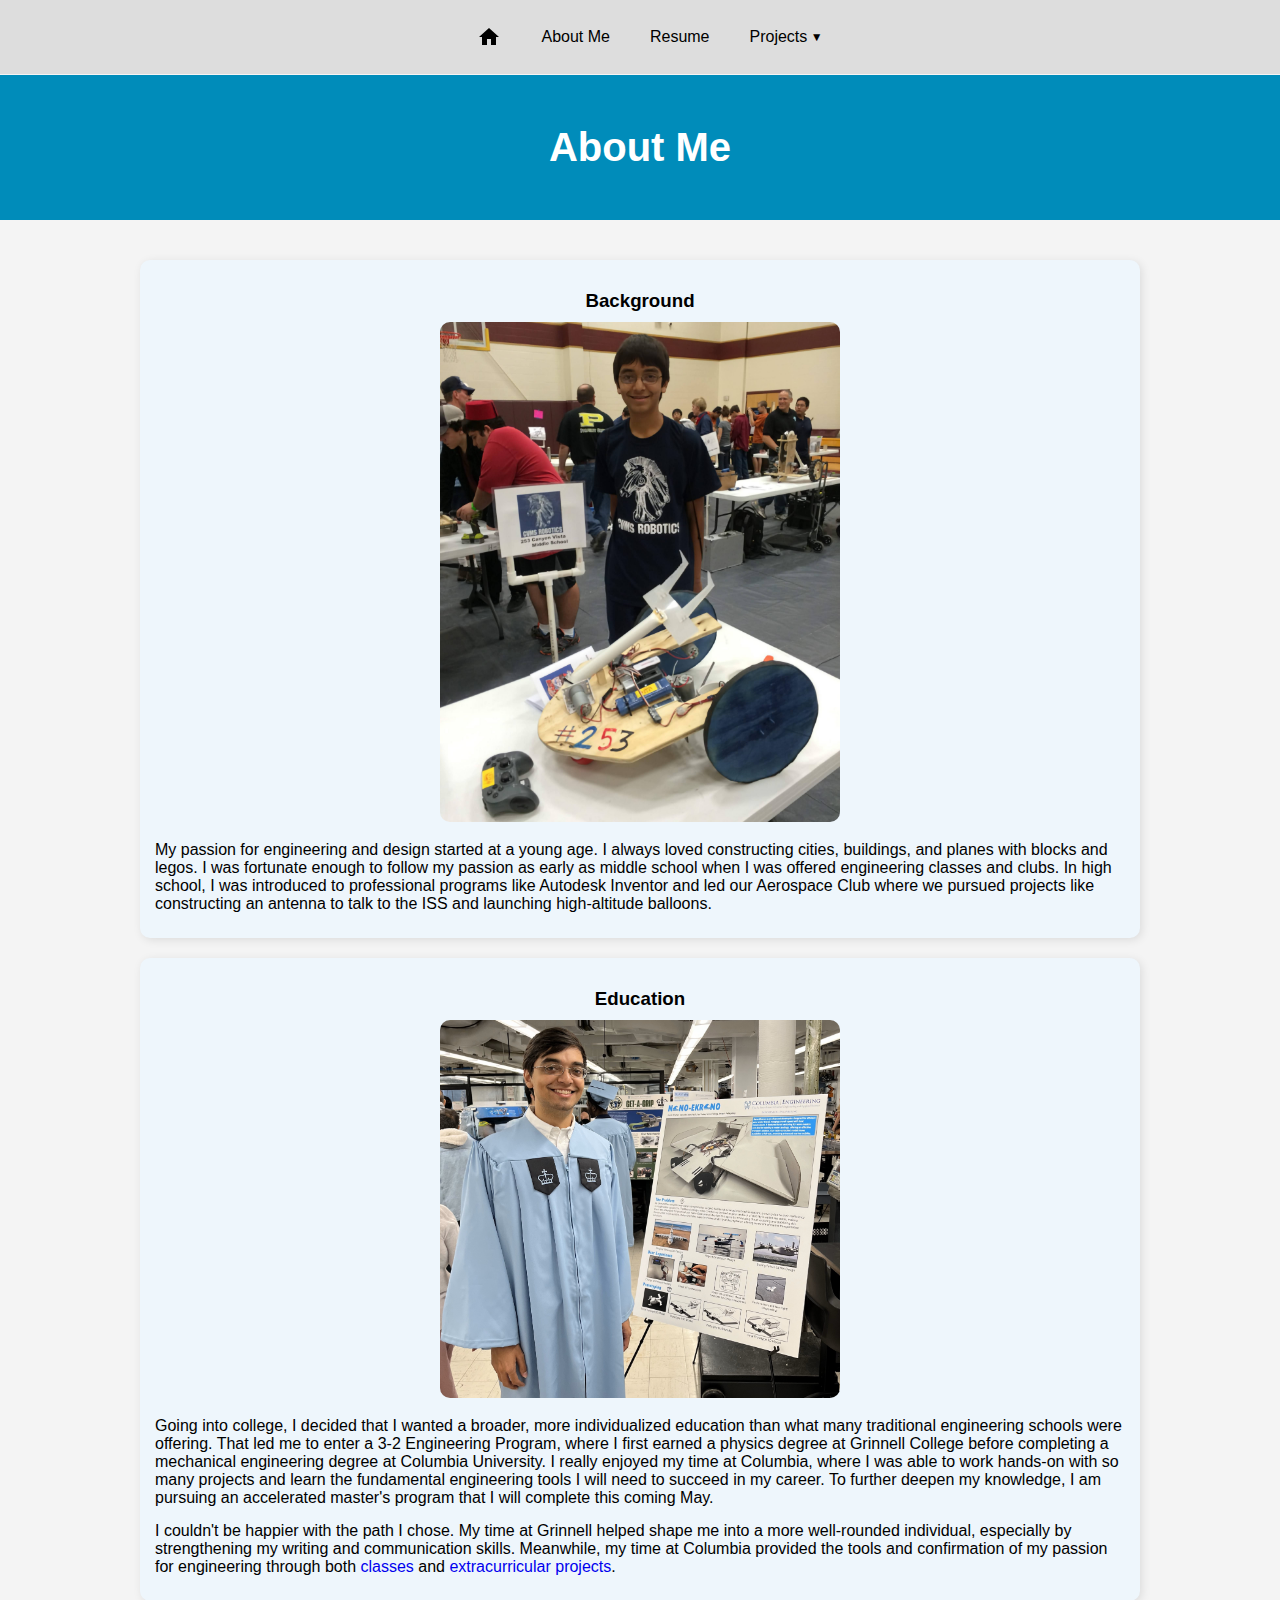
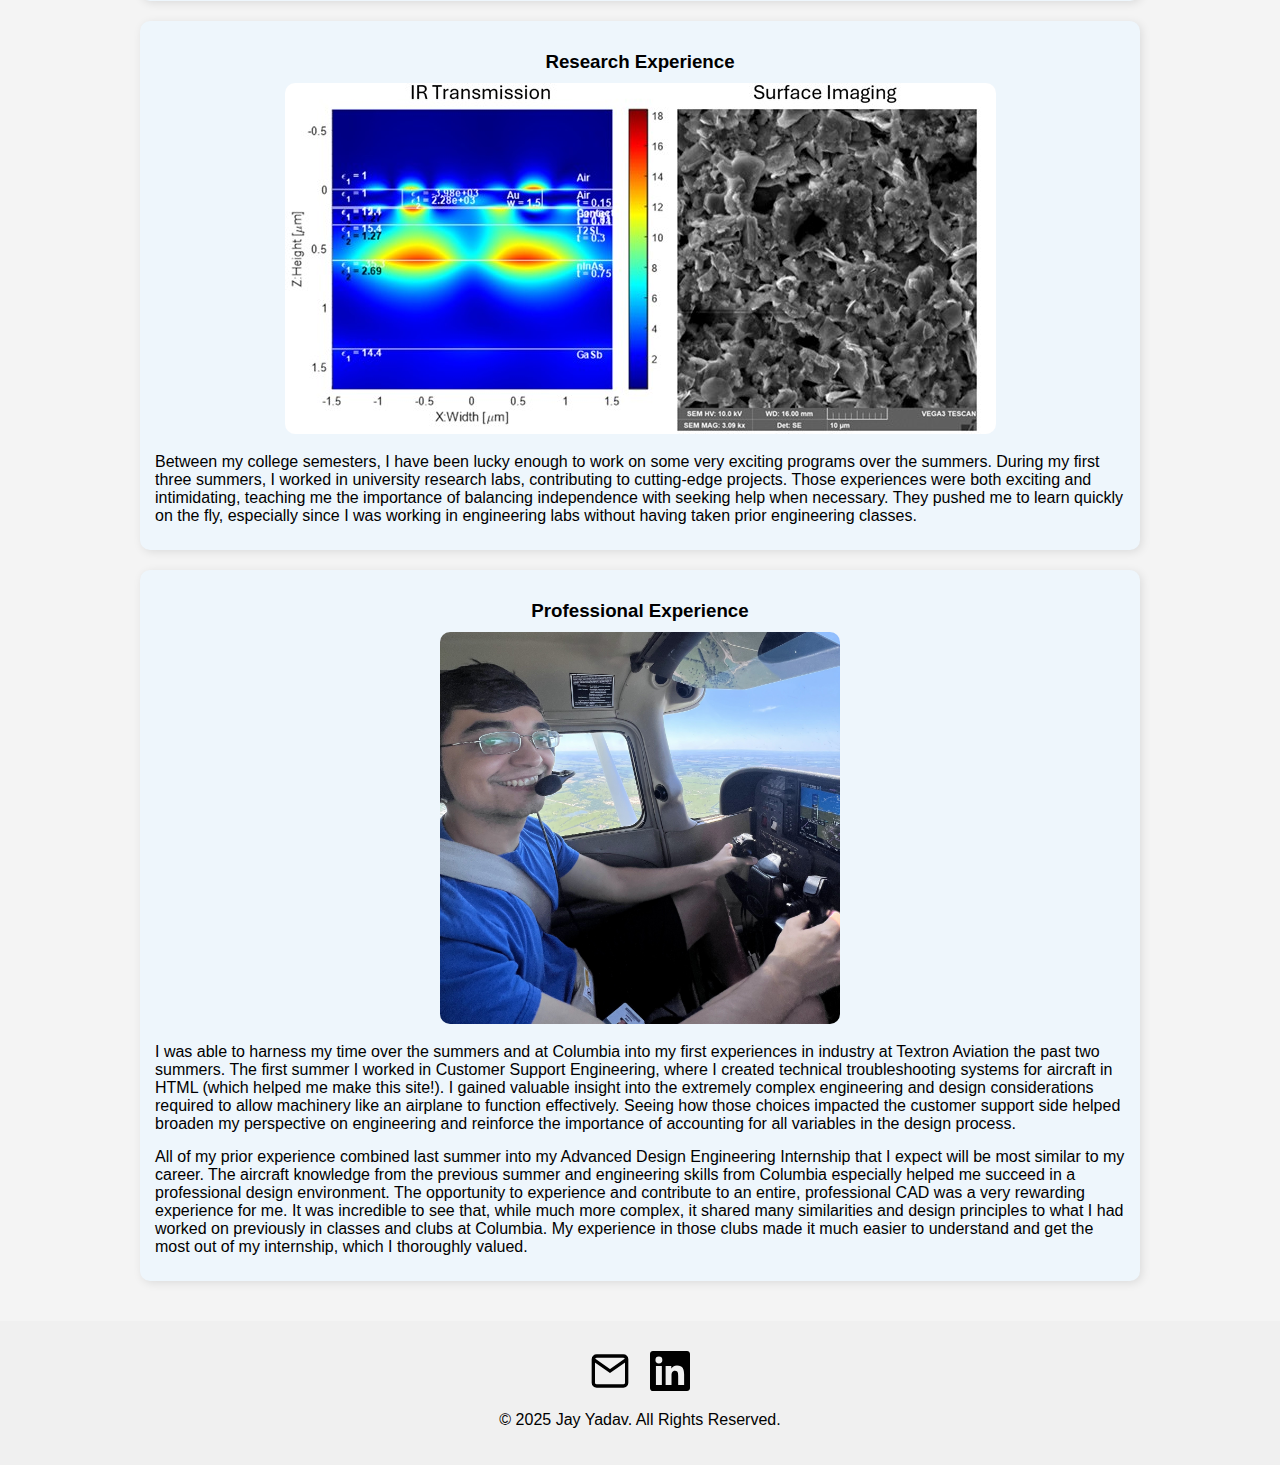
<file: Portfolio/about.html>
<!DOCTYPE html>
<html lang="en">
<head>
    <meta charset="UTF-8">
    <meta name="viewport" content="width=device-width, initial-scale=1.0">
    <title>About Me - Jay Yadav's Portfolio</title>
    <style>
        body {
            font-family: Arial, sans-serif;
            margin: 0;
            padding: 0;
            background-color: #f4f4f4;
        }
        nav {
            display: flex;
            justify-content: center;
            background: #ddd;
            padding: 10px;
            align-items: center;
            position: fixed;
            top: 0;
            left: 0;
            width: 100%;
            z-index: 1000;
        }
        nav a {
            color: black;
            text-decoration: none;
            padding: 15px 20px;
            display: flex;
            align-items: center;
        }
        nav a:hover {
            background: #ccc;
        }
        .home-icon {
            width: 24px;
            height: 24px;
            fill: black;
        }
        .home-link:hover .home-icon {
            fill: #008CBA;
        }
        .dropdown {
        position: relative;
        display: inline-block;
        }
        .dropdown-button {
            color: black;
            text-decoration: none;
            padding: 15px 20px;
            display: flex;
            align-items: center;
        }
        .dropdown-content {
            display: none;
            position: absolute;
            background-color: #f9f9f9;
            min-width: 160px;
            box-shadow: 0px 8px 16px rgba(0, 0, 0, 0.2);
            z-index: 1;
            text-align: left;
        }
        .dropdown-content a {
            color: black;
            padding: 12px 16px;
            text-decoration: none;
            display: block;
        }
        .dropdown-content a:hover {
            background-color: #ddd;
        }
        .dropdown:hover .dropdown-content {
            display: block;
        }
        .dropdown-button:hover {
            background-color: #ccc;
        }
        .hero {
            background: #008CBA;
            color: white;
            padding: 50px 20px;
            text-align: center;
            margin-top: 75px;
        }
        .hero h1 {
            margin: 0;
            font-size: 2.5em;
        }
        .hero p {
            font-size: 1.2em;
        }
        .box-container {
            max-width: 1000px;
            margin: 40px auto;
            display: grid;
            grid-template-columns: repeat(1, 1fr);
            gap: 20px;
            text-align: center;
        }
        .box-card {
            background: #eef6fc;
            padding: 15px;
            border-radius: 10px;
            box-shadow: 2px 2px 10px rgba(0, 0, 0, 0.1);
            text-decoration: none;
            color: black;
        }
        .box-card img {
            object-fit: cover;
            border-radius: 10px;
        }
        .box-card h3 {
            margin: 15px 0 10px;
            color: black;
        }
        .box-card p {
            margin: 15px 0 10px;
            color: black;
            font-size: 1em;
            text-align: left;
        }
        .box-card a {
            text-decoration: none;
        }
        .box-card a:hover {
            font-weight: bold;
        }
        footer {
            text-align: center;
            padding: 20px;
            background: #f0f0f0;
            color: black;
            margin-top: 20px;
        }
        .footer-buttons {
            display: flex;
            justify-content: center;
            margin-top: 10px;
        }
        .footer-button {
            background: none;
            border: none;
            cursor: pointer;
            margin: 0 10px;
        }
        .footer-button svg {
            width: 40px;
            height: 40px;
            fill: black;
        }
        .footer-button:hover svg {
        fill: #008CBA;
        }
        .footer-button:hover .email-path {
        stroke: #008CBA;
        }
    </style>
</head>
<body>

<nav>
    <a href="index.html" class="home-link">
        <svg class="home-icon" viewBox="0 0 24 24">
            <path d="M10 20v-6h4v6h5v-8h3L12 3 2 12h3v8z"/>
        </svg>
    </a>
    <a href="about.html">About Me</a>
    <a href="resume.html">Resume</a>
    <div class="dropdown">
        <a href="projects.html" class="dropdown-button">Projects<i style="font-size:12px">&nbsp;&#9660;</i> </a>
        <div class="dropdown-content">
            <a href="projects/dbf.html">Design/Build/Fly</a>
            <a href="projects/csi.html">Columbia Space Initiative</a>
            <a href="projects/academic.html">Academic Work</a>
            <a href="projects/personal.html">Personal Projects</a>
        </div>
    </div>
</nav>

<section class="hero">
    <h1>About Me</h1>
</section>

<section class="box-container">
    <div class="box-card">
        <h3>Background</h3>
        <img src="CVMSrobotics.jpg" alt="Background" width="400px">
        <p>My passion for engineering and design started at a young age. I always loved constructing cities, buildings, and planes with blocks and legos. I was fortunate enough to follow 
            my passion as early as middle school when I was offered engineering classes and clubs. In high school, I was introduced to professional programs like Autodesk Inventor and led our Aerospace Club where we pursued projects like 
        constructing an antenna to talk to the ISS and launching high-altitude balloons.</p>
    </div>

    <div class="box-card">
        <h3>Education</h3>
        <img src="graduation.jpg" alt="Education" width="400px">
        <p>Going into college, I decided that I wanted a broader, more individualized education than what many traditional engineering schools were offering. That led me to enter a 3-2 Engineering Program, 
            where I first earned a physics degree at Grinnell College before completing a mechanical engineering degree at Columbia University. I really enjoyed my time at Columbia, where I was able to work hands-on with so many projects and learn 
            the fundamental engineering tools I will need to succeed in my career. To further deepen my knowledge, I am pursuing an accelerated master's program that I will complete this coming May.</p>
        <p>
            I couldn't be happier with the path I chose. My time at Grinnell helped shape me into a more well-rounded individual, especially by strengthening my writing and communication skills. Meanwhile, 
            my time at Columbia provided the tools and confirmation of my passion for engineering through both <a href="academic.html">classes</a> and <a href="projects.html">extracurricular projects</a>.
        </p>
    </div>

    <div class="box-card">
        <h3>Research Experience</h3>
        <img src="research.jpg" alt="Research Experience">
        <p>Between my college semesters, I have been lucky enough to work on some very exciting programs over the summers. During my first three summers, I worked in university research labs, contributing to cutting-edge projects.
            Those experiences were both exciting and intimidating, teaching me the importance of balancing independence with seeking help when necessary. They pushed me to learn quickly on the fly, especially since I was working in engineering
            labs without having taken prior engineering classes. 
        </p>
    </div>

    <div class="box-card">
        <h3>Professional Experience</h3>
        <img src="piloting.jpg" alt="Professional Experience" width="400px">
        <p>   
            I was able to harness my time over the summers and at Columbia into my first experiences in industry at Textron Aviation the past two summers. The first summer I worked in 
            Customer Support Engineering, where I created technical troubleshooting systems for aircraft in HTML (which helped me make this site!). I gained valuable insight into the extremely complex engineering and design considerations required to
            allow machinery like an airplane to function effectively. Seeing how those choices impacted the customer support side helped broaden my perspective on engineering and reinforce 
            the importance of accounting for all variables in the design process. </p>
        <p>
            All of my prior experience combined last summer into my Advanced Design Engineering Internship that I expect will be most similar to my career. The aircraft knowledge from the previous summer and 
            engineering skills from Columbia especially helped me succeed in a professional design environment. The opportunity to experience and contribute to an entire, professional CAD was a very rewarding experience for me.
            It was incredible to see that, while much more complex, it shared many similarities and design principles to what I had worked on previously in classes and clubs at Columbia. 
            My experience in those clubs made it much easier to understand and get the most out of my internship, which I thoroughly valued.          
        </p>
    </div>
</section>

<footer>
    <div class="footer-buttons">
        <a href="mailto:jay.yadav@columbia.edu" class="footer-button">
            <svg viewBox="0 0 24 24" class="footer-svg">
                <path class="email-path" d="M2 5c0-1.1.9-2 2-2h16c1.1 0 2 .9 2 2v14c0 1.1-.9 2-2 2H4c-1.1 0-2-.9-2-2V5z" fill="none" stroke="black" stroke-width="2"/>
                <path class="email-path" d="M2 5l10 7 10-7" fill="none" stroke="black" stroke-width="2"/>
            </svg>
        </a>
        <a href="https://www.linkedin.com/in/jay-yadav1/" class="footer-button" target="_blank">
            <svg viewBox="0 0 24 24">
                <path d="M20.451 20.451h-3.551v-5.569c0-1.327-.025-3.034-1.849-3.034-1.851 0-2.136 1.446-2.136 2.939v5.664h-3.548V9h3.408v1.561h.049c.477-.9 1.641-1.849 3.375-1.849 3.605 0 4.272 2.373 4.272 5.457v6.282zM5.337 7.433a2.07 2.07 0 1 1 0-4.14 2.07 2.07 0 0 1 0 4.14zm1.775 13.018H3.56V9h3.552zM22.222 0H1.778C.796 0 0 .774 0 1.723v20.555C0 23.226.796 24 1.778 24h20.445c.982 0 1.778-.774 1.778-1.722V1.722C24 .774 23.204 0 22.222 0z"/>
            </svg>
        </a>
    </div>
    <p>&copy; 2025 Jay Yadav. All Rights Reserved.</p>
</footer>

</body>
</html>
</file>
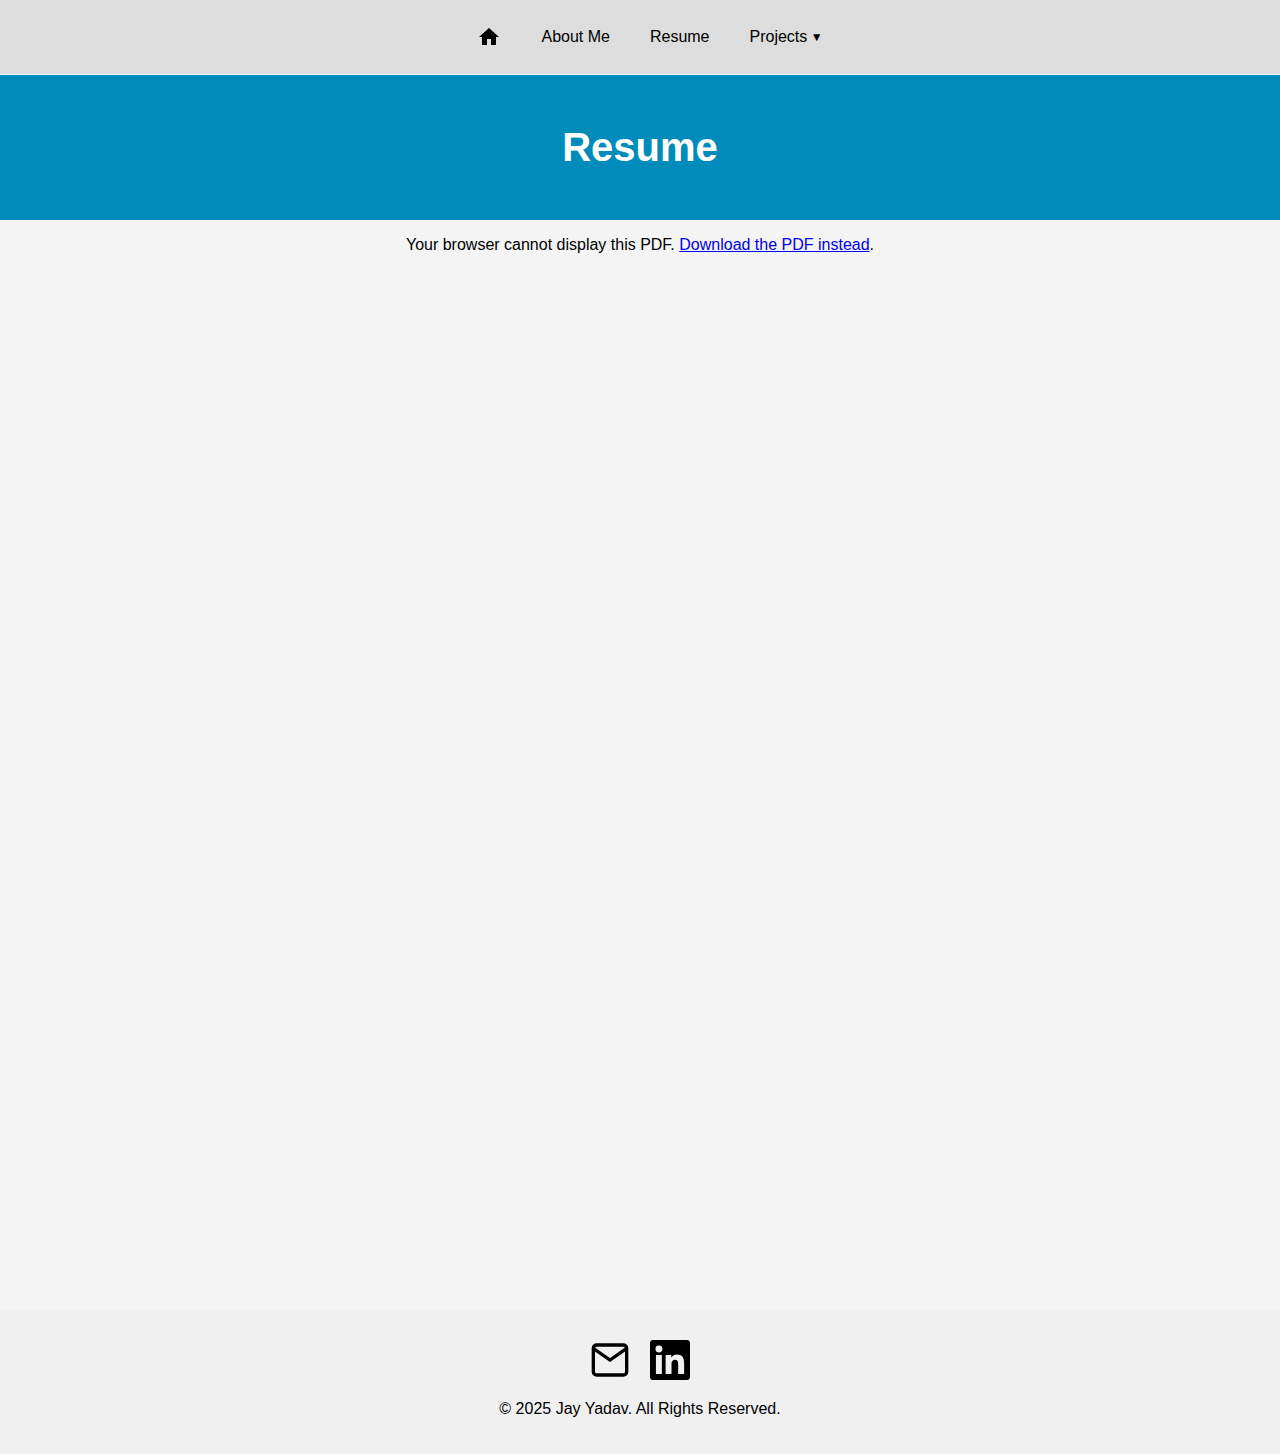
<file: Portfolio/resume.html>
<!DOCTYPE html>
<html lang="en">
<head>
    <meta charset="UTF-8">
    <meta name="viewport" content="width=device-width, initial-scale=1.0">
    <title>Resume - Jay Yadav's Portfolio</title>
    <style>
        body {
            font-family: Arial, sans-serif;
            margin: 0;
            padding: 0;
            background-color: #f4f4f4;
        }
        nav {
            display: flex;
            justify-content: center;
            background: #ddd;
            padding: 10px;
            align-items: center;
            position: fixed;
            top: 0;
            left: 0;
            width: 100%;
            z-index: 1000;
        }
        nav a {
            color: black;
            text-decoration: none;
            padding: 15px 20px;
            display: flex;
            align-items: center;
        }
        nav a:hover {
            background: #ccc;
        }
        .home-icon {
            width: 24px;
            height: 24px;
            fill: black;
        }
        .home-link:hover .home-icon {
            fill: #008CBA;
        }
        .dropdown {
        position: relative;
        display: inline-block;
        }
        .dropdown-button {
            color: black;
            text-decoration: none;
            padding: 15px 20px;
            display: flex;
            align-items: center;
        }
        .dropdown-content {
            display: none;
            position: absolute;
            background-color: #f9f9f9;
            min-width: 160px;
            box-shadow: 0px 8px 16px rgba(0, 0, 0, 0.2);
            z-index: 1;
            text-align: left;
        }
        .dropdown-content a {
            color: black;
            padding: 12px 16px;
            text-decoration: none;
            display: block;
        }
        .dropdown-content a:hover {
            background-color: #ddd;
        }
        .dropdown:hover .dropdown-content {
            display: block;
        }
        .dropdown-button:hover {
            background-color: #ccc;
        }
        .hero {
            background: #008CBA;
            color: white;
            padding: 50px 20px;
            text-align: center;
            margin-top: 75px;
        }
        .hero h1 {
            margin: 0;
            font-size: 2.5em;
        }
        .hero p {
            font-size: 1.2em;
        }
        .projects-container {
            max-width: 1000px;
            margin: 0 auto;
            display: grid;
            grid-template-columns: repeat(1, 1fr);
            gap: 00px;
            text-align: center;
        }
        .projects-container object {
            max-width: 100%;
            max-height: 100%;
            margin: 0 auto;
        }
        footer {
            text-align: center;
            padding: 20px;
            background: #f0f0f0;
            color: black;
            margin-top: 20px;
        }
        .footer-buttons {
            display: flex;
            justify-content: center;
            margin-top: 10px;
        }
        .footer-button {
            background: none;
            border: none;
            cursor: pointer;
            margin: 0 10px;
        }
        .footer-button svg {
            width: 40px;
            height: 40px;
            fill: black;
        }
        .footer-button:hover svg {
        fill: #008CBA;
        }
        .footer-button:hover .email-path {
        stroke: #008CBA;
        }
    </style>
</head>
<body>

<nav>
    <a href="index.html" class="home-link">
        <svg class="home-icon" viewBox="0 0 24 24">
            <path d="M10 20v-6h4v6h5v-8h3L12 3 2 12h3v8z"/>
        </svg>
    </a>
    <a href="about.html">About Me</a>
    <a href="resume.html">Resume</a>
    <div class="dropdown">
        <a href="projects.html" class="dropdown-button">Projects<i style="font-size:12px">&nbsp;&#9660;</i> </a>
        <div class="dropdown-content">
            <a href="projects/dbf.html">Design/Build/Fly</a>
            <a href="projects/csi.html">Columbia Space Initiative</a>
            <a href="projects/academic.html">Academic Work</a>
            <a href="projects/personal.html">Personal Projects</a>
        </div>
    </div>
</nav>

<section class="hero">
    <h1>Resume</h1>
</section>

<section class="projects-container">
    <object data="Jay_Yadav_Resume.pdf" type="application/pdf" width="800" height="1070">
        <p>Your browser cannot display this PDF. <a href="Jay_Yadav_Resume.pdf">Download the PDF instead</a>.</p>
    </object>
</section>

<footer>
    <div class="footer-buttons">
        <a href="mailto:jay.yadav@columbia.edu" class="footer-button">
            <svg viewBox="0 0 24 24" class="footer-svg">
                <path class="email-path" d="M2 5c0-1.1.9-2 2-2h16c1.1 0 2 .9 2 2v14c0 1.1-.9 2-2 2H4c-1.1 0-2-.9-2-2V5z" fill="none" stroke="black" stroke-width="2"/>
                <path class="email-path" d="M2 5l10 7 10-7" fill="none" stroke="black" stroke-width="2"/>
            </svg>
        </a>
        <a href="https://www.linkedin.com/in/jay-yadav1/" class="footer-button" target="_blank">
            <svg viewBox="0 0 24 24">
                <path d="M20.451 20.451h-3.551v-5.569c0-1.327-.025-3.034-1.849-3.034-1.851 0-2.136 1.446-2.136 2.939v5.664h-3.548V9h3.408v1.561h.049c.477-.9 1.641-1.849 3.375-1.849 3.605 0 4.272 2.373 4.272 5.457v6.282zM5.337 7.433a2.07 2.07 0 1 1 0-4.14 2.07 2.07 0 0 1 0 4.14zm1.775 13.018H3.56V9h3.552zM22.222 0H1.778C.796 0 0 .774 0 1.723v20.555C0 23.226.796 24 1.778 24h20.445c.982 0 1.778-.774 1.778-1.722V1.722C24 .774 23.204 0 22.222 0z"/>
            </svg>
        </a>
    </div>
    <p>&copy; 2025 Jay Yadav. All Rights Reserved.</p>
</footer>

</body>
</html>
</file>
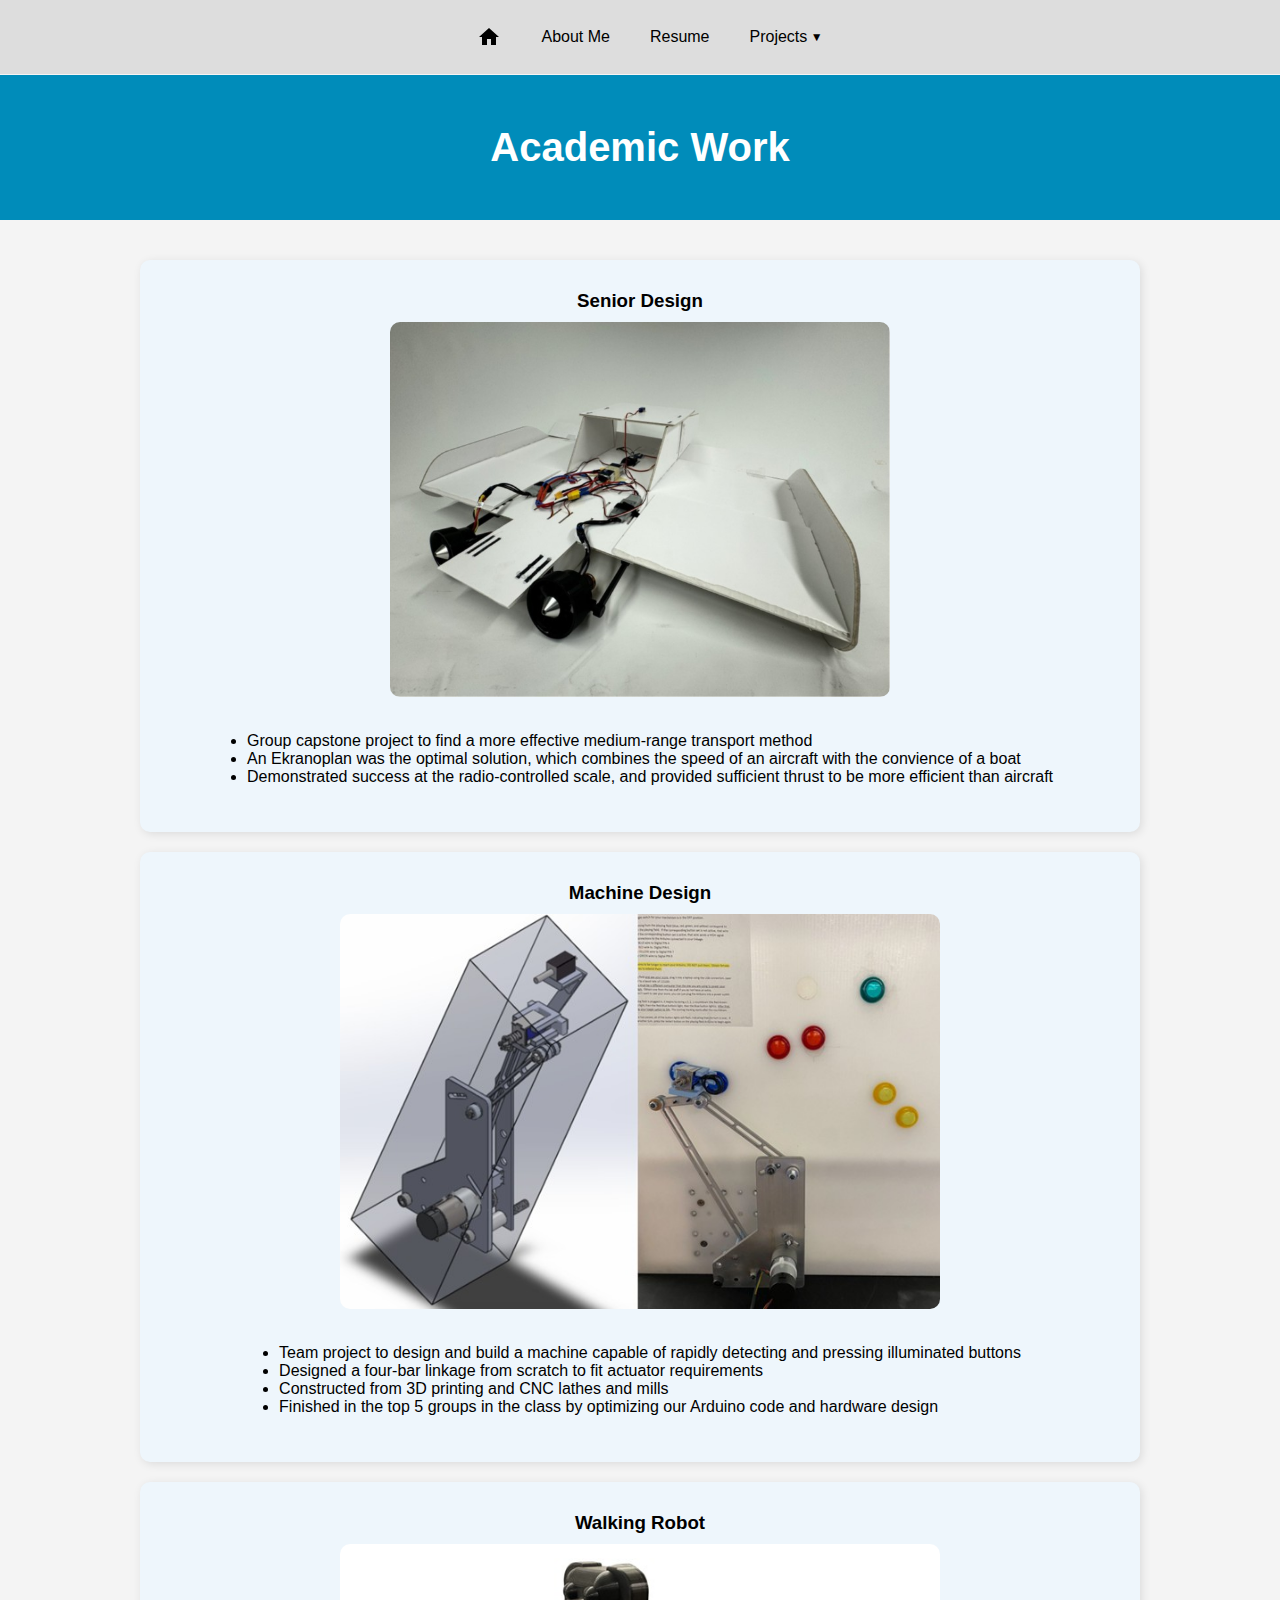
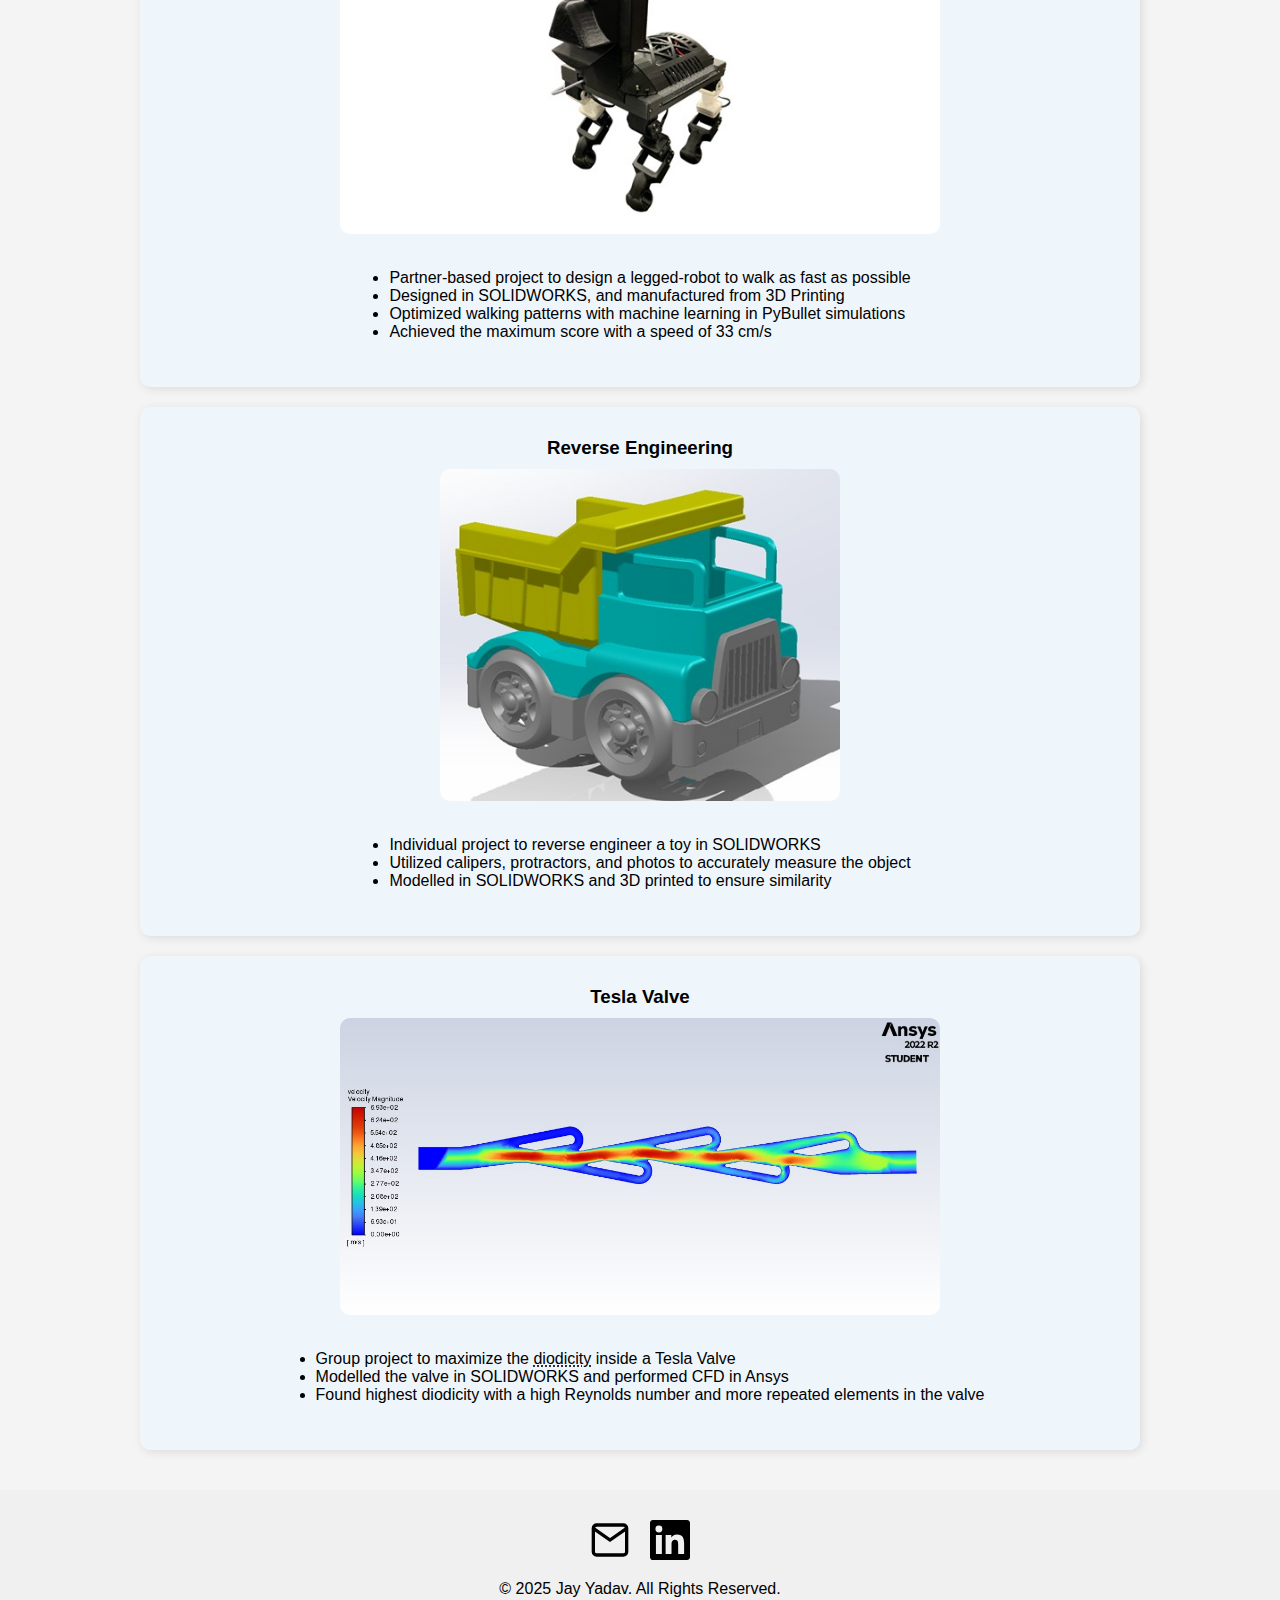
<file: Projects/academic.html>
<!DOCTYPE html>
<html lang="en">
<head>
    <meta charset="UTF-8">
    <meta name="viewport" content="width=device-width, initial-scale=1.0">
    <title>Academic Work - Jay Yadav's Portfolio</title>
    <style>
        body {
            font-family: Arial, sans-serif;
            margin: 0;
            padding: 0;
            background-color: #f4f4f4;
        }
        nav {
            display: flex;
            justify-content: center;
            background: #ddd;
            padding: 10px;
            align-items: center;
            position: fixed;
            top: 0;
            left: 0;
            width: 100%;
            z-index: 1000;
        }
        nav a {
            color: black;
            text-decoration: none;
            padding: 15px 20px;
            display: flex;
            align-items: center;
        }
        nav a:hover {
            background: #ccc;
        }
        .home-icon {
            width: 24px;
            height: 24px;
            fill: black;
        }
        .home-link:hover .home-icon {
            fill: #008CBA;
        }
        .dropdown {
        position: relative;
        display: inline-block;
        }
        .dropdown-button {
            color: black;
            text-decoration: none;
            padding: 15px 20px;
            display: flex;
            align-items: center;
        }
        .dropdown-content {
            display: none;
            position: absolute;
            background-color: #f9f9f9;
            min-width: 160px;
            box-shadow: 0px 8px 16px rgba(0, 0, 0, 0.2);
            z-index: 1;
            text-align: left;
        }
        .dropdown-content a {
            color: black;
            padding: 12px 16px;
            text-decoration: none;
            display: block;
        }
        .dropdown-content a:hover {
            background-color: #ddd;
        }
        .dropdown:hover .dropdown-content {
            display: block;
        }
        .dropdown-button:hover {
            background-color: #ccc;
        }
        .hero {
            background: #008CBA;
            color: white;
            padding: 50px 20px;
            text-align: center;
            margin-top: 75px;
        }
        .hero h1 {
            margin: 0;
            font-size: 2.5em;
        }
        .hero p {
            font-size: 1.2em;
        }
        .box-container {
            max-width: 1000px;
            margin: 40px auto;
            display: grid;
            grid-template-columns: repeat(1, 1fr);
            gap: 20px;
            text-align: center;
        }
        .box-card {
            background: #eef6fc;
            padding: 15px;
            border-radius: 10px;
            box-shadow: 2px 2px 10px rgba(0, 0, 0, 0.1);
            text-decoration: none;
            color: black;
        }
        .box-card img {
            object-fit: cover;
            border-radius: 10px;
        }
        .box-card h3 {
            margin: 15px 0 10px;
            color: black;
        }
        .box-card p {
            margin: 15px 0 10px;
            color: black;
            font-size: 1em;
        }
        .box-card ul {
            display: inline-block;
            text-align: left;
            padding-left: 20px;
            list-style-type: disc;
        }
        .box-card a {
            text-decoration: none;
        }
        .box-card a:hover {
            font-weight: bold;
        }
        .tooltip {
            position: relative;
            cursor: pointer;
            text-decoration: underline dotted;
        }
        .tooltip-text {
            visibility: hidden;
            background-color: black;
            color: #fff;
            text-align: center;
            padding: 5px;
            border-radius: 5px;
            
            position: absolute;
            bottom: 125%;
            left: 50%;
            transform: translateX(-50%);

            opacity: 0;
            transition: opacity 0.3s ease-in-out;
            width: 240px;
        }
        .tooltip:hover .tooltip-text {
            visibility: visible;
            opacity: 1;
        }
        footer {
            text-align: center;
            padding: 20px;
            background: #f0f0f0;
            color: black;
            margin-top: 20px;
        }
        .footer-buttons {
            display: flex;
            justify-content: center;
            margin-top: 10px;
        }
        .footer-button {
            background: none;
            border: none;
            cursor: pointer;
            margin: 0 10px;
        }
        .footer-button svg {
            width: 40px;
            height: 40px;
            fill: black;
        }
        .footer-button:hover svg {
        fill: #008CBA;
        }
        .footer-button:hover .email-path {
        stroke: #008CBA;
        }
    </style>
</head>
<body>

<nav>
    <a href="..\index.html" class="home-link">
        <svg class="home-icon" viewBox="0 0 24 24">
            <path d="M10 20v-6h4v6h5v-8h3L12 3 2 12h3v8z"/>
        </svg>
    </a>
    <a href="..\about.html">About Me</a>
    <a href="..\resume.html">Resume</a>
    <div class="dropdown">
        <a href="..\projects.html" class="dropdown-button">Projects<i style="font-size:12px">&nbsp;&#9660;</i> </a>
        <div class="dropdown-content">
            <a href="dbf.html">Design/Build/Fly</a>
            <a href="csi.html">Columbia Space Initiative</a>
            <a href="academic.html">Academic Work</a>
            <a href="personal.html">Personal Projects</a>
        </div>
    </div>
</nav>

<section class="hero">
    <h1>Academic Work</h1>
</section>

<section class="box-container">
    <div class="box-card">
        <h3>Senior Design</h3>
        <img src="seniordesign.jpg" alt="Senior Design" width="500px">
        <p>
            <ul>
                <li>Group capstone project to find a more effective medium-range transport method</li>
                <li>An Ekranoplan was the optimal solution, which combines the speed of an aircraft with the convience of a boat</li>
                <li>Demonstrated success at the radio-controlled scale, and provided sufficient thrust to be more efficient than aircraft</li>
            </ul> 
        </p>
    </div>

    <div class="box-card">
        <h3>Machine Design</h3>
        <img src="machinedesign.jpg" alt="Machine Design" width="600px">
        <p>
            <ul>
                <li>Team project to design and build a machine capable of rapidly detecting and pressing illuminated buttons</li>
                <li>Designed a four-bar linkage from scratch to fit actuator requirements</li>
                <li>Constructed from 3D printing and CNC lathes and mills</li>
                <li>Finished in the top 5 groups in the class by optimizing our Arduino code and hardware design</li>
            </ul> 
        </p>
    </div>

    <div class="box-card">
        <h3>Walking Robot</h3>
        <img src="robotics.jpg" alt="Robotics" width="600px">
        <p>
            <ul>
                <li>Partner-based project to design a legged-robot to walk as fast as possible</li>
                <li>Designed in SOLIDWORKS, and manufactured from 3D Printing </li>
                <li>Optimized walking patterns with machine learning in PyBullet simulations</li>
                <li>Achieved the maximum score with a speed of 33 cm/s</li>
            </ul> 
        </p>
    </div>

    <div class="box-card">
        <h3>Reverse Engineering</h3>
        <img src="graphics.jpg" alt="Robotics" width="400px">
        <p>
            <ul>
                <li>Individual project to reverse engineer a toy in SOLIDWORKS</li>
                <li>Utilized calipers, protractors, and photos to accurately measure the object</li>
                <li>Modelled in SOLIDWORKS and 3D printed to ensure similarity</li>
            </ul> 
        </p>
    </div>

    <div class="box-card">
        <h3>Tesla Valve</h3>
        <img src="fluids.jpg" alt="Fluids" width="600px">
        <p>   
            <ul>
                <li>Group project to maximize the <span class="tooltip">diodicity<span class="tooltip-text">A measure of how significantly flow is restricted in one direction compared to the other.</span></span>
                    inside a Tesla Valve</li>
                <li>Modelled the valve in SOLIDWORKS and performed CFD in Ansys</li>
                <li>Found highest diodicity with a high Reynolds number and more repeated elements in the valve</li>
            </ul> 
        </p>
    </div>
</section>

<footer>
    <div class="footer-buttons">
        <a href="mailto:jay.yadav@columbia.edu" class="footer-button">
            <svg viewBox="0 0 24 24" class="footer-svg">
                <path class="email-path" d="M2 5c0-1.1.9-2 2-2h16c1.1 0 2 .9 2 2v14c0 1.1-.9 2-2 2H4c-1.1 0-2-.9-2-2V5z" fill="none" stroke="black" stroke-width="2"/>
                <path class="email-path" d="M2 5l10 7 10-7" fill="none" stroke="black" stroke-width="2"/>
            </svg>
        </a>
        <a href="https://www.linkedin.com/in/jay-yadav1/" class="footer-button" target="_blank">
            <svg viewBox="0 0 24 24">
                <path d="M20.451 20.451h-3.551v-5.569c0-1.327-.025-3.034-1.849-3.034-1.851 0-2.136 1.446-2.136 2.939v5.664h-3.548V9h3.408v1.561h.049c.477-.9 1.641-1.849 3.375-1.849 3.605 0 4.272 2.373 4.272 5.457v6.282zM5.337 7.433a2.07 2.07 0 1 1 0-4.14 2.07 2.07 0 0 1 0 4.14zm1.775 13.018H3.56V9h3.552zM22.222 0H1.778C.796 0 0 .774 0 1.723v20.555C0 23.226.796 24 1.778 24h20.445c.982 0 1.778-.774 1.778-1.722V1.722C24 .774 23.204 0 22.222 0z"/>
            </svg>
        </a>
    </div>
    <p>&copy; 2025 Jay Yadav. All Rights Reserved.</p>
</footer>

</body>
</html>
</file>
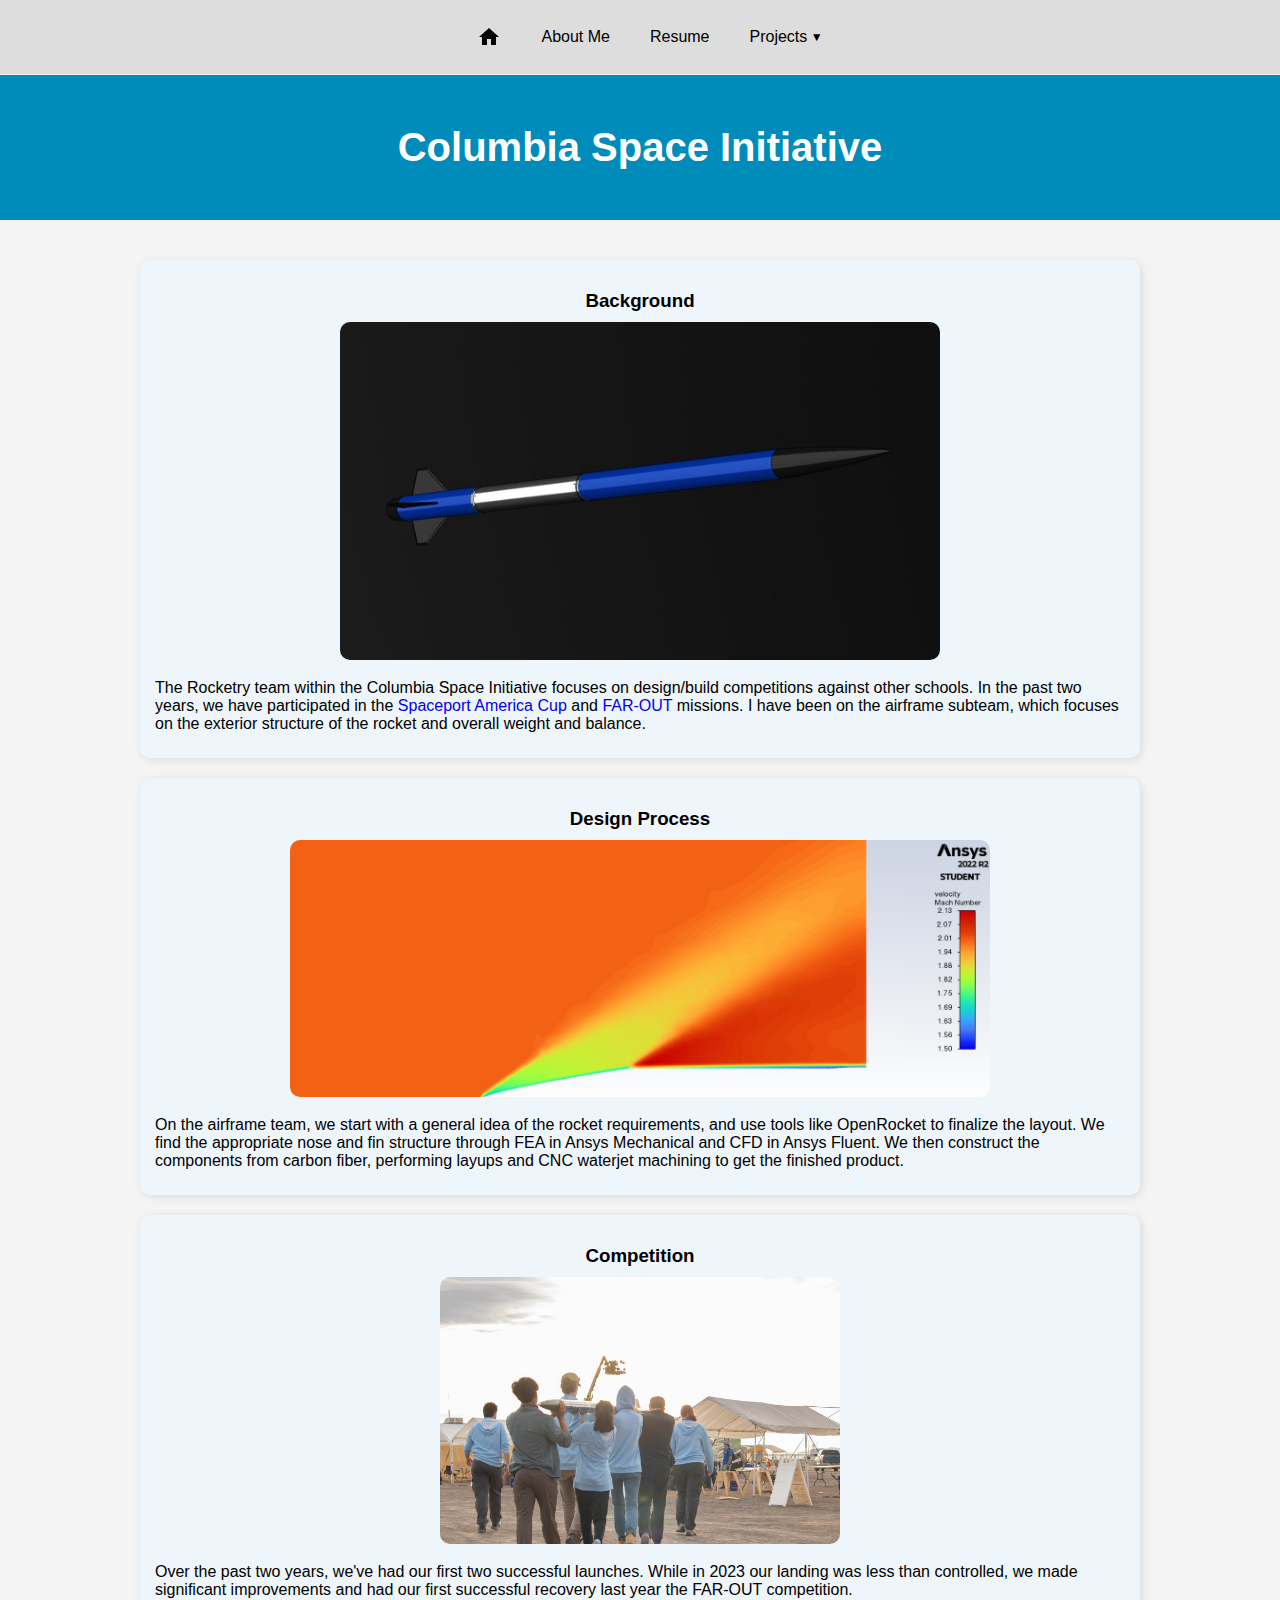
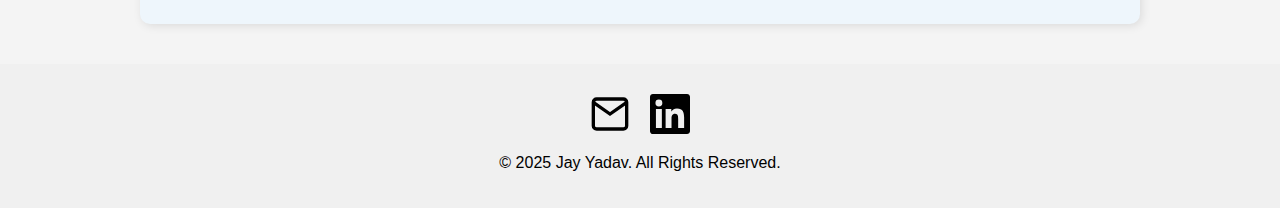
<file: Projects/csi.html>
<!DOCTYPE html>
<html lang="en">
<head>
    <meta charset="UTF-8">
    <meta name="viewport" content="width=device-width, initial-scale=1.0">
    <title>CSI - Jay Yadav's Portfolio</title>
    <style>
        body {
            font-family: Arial, sans-serif;
            margin: 0;
            padding: 0;
            background-color: #f4f4f4;
        }
        nav {
            display: flex;
            justify-content: center;
            background: #ddd;
            padding: 10px;
            align-items: center;
            position: fixed;
            top: 0;
            left: 0;
            width: 100%;
            z-index: 1000;
        }
        nav a {
            color: black;
            text-decoration: none;
            padding: 15px 20px;
            display: flex;
            align-items: center;
        }
        nav a:hover {
            background: #ccc;
        }
        .home-icon {
            width: 24px;
            height: 24px;
            fill: black;
        }
        .home-link:hover .home-icon {
            fill: #008CBA;
        }
        .dropdown {
        position: relative;
        display: inline-block;
        }
        .dropdown-button {
            color: black;
            text-decoration: none;
            padding: 15px 20px;
            display: flex;
            align-items: center;
        }
        .dropdown-content {
            display: none;
            position: absolute;
            background-color: #f9f9f9;
            min-width: 160px;
            box-shadow: 0px 8px 16px rgba(0, 0, 0, 0.2);
            z-index: 1;
            text-align: left;
        }
        .dropdown-content a {
            color: black;
            padding: 12px 16px;
            text-decoration: none;
            display: block;
        }
        .dropdown-content a:hover {
            background-color: #ddd;
        }
        .dropdown:hover .dropdown-content {
            display: block;
        }
        .dropdown-button:hover {
            background-color: #ccc;
        }
        .hero {
            background: #008CBA;
            color: white;
            padding: 50px 20px;
            text-align: center;
            margin-top: 75px;
        }
        .hero h1 {
            margin: 0;
            font-size: 2.5em;
        }
        .hero p {
            font-size: 1.2em;
        }
        .box-container {
            max-width: 1000px;
            margin: 40px auto;
            display: grid;
            grid-template-columns: repeat(1, 1fr);
            gap: 20px;
            text-align: center;
        }
        .box-card {
            background: #eef6fc;
            padding: 15px;
            border-radius: 10px;
            box-shadow: 2px 2px 10px rgba(0, 0, 0, 0.1);
            text-decoration: none;
            color: black;
        }
        .box-card img {
            object-fit: cover;
            border-radius: 10px;
        }
        .box-card h3 {
            margin: 15px 0 10px;
            color: black;
        }
        .box-card p {
            margin: 15px 0 10px;
            color: black;
            font-size: 1em;
            text-align: left;
        }
        .box-card a {
            text-decoration: none;
        }
        .box-card a:hover {
            font-weight: bold;
        }
        footer {
            text-align: center;
            padding: 20px;
            background: #f0f0f0;
            color: black;
            margin-top: 20px;
        }
        .footer-buttons {
            display: flex;
            justify-content: center;
            margin-top: 10px;
        }
        .footer-button {
            background: none;
            border: none;
            cursor: pointer;
            margin: 0 10px;
        }
        .footer-button svg {
            width: 40px;
            height: 40px;
            fill: black;
        }
        .footer-button:hover svg {
        fill: #008CBA;
        }
        .footer-button:hover .email-path {
        stroke: #008CBA;
        }
    </style>
</head>
<body>

<nav>
    <a href="..\index.html" class="home-link">
        <svg class="home-icon" viewBox="0 0 24 24">
            <path d="M10 20v-6h4v6h5v-8h3L12 3 2 12h3v8z"/>
        </svg>
    </a>
    <a href="..\about.html">About Me</a>
    <a href="..\resume.html">Resume</a>
    <div class="dropdown">
        <a href="..\projects.html" class="dropdown-button">Projects<i style="font-size:12px">&nbsp;&#9660;</i> </a>
        <div class="dropdown-content">
            <a href="dbf.html">Design/Build/Fly</a>
            <a href="csi.html">Columbia Space Initiative</a>
            <a href="academic.html">Academic Work</a>
            <a href="personal.html">Personal Projects</a>
        </div>
    </div>
</nav>

<section class="hero">
    <h1>Columbia Space Initiative</h1>
</section>

<section class="box-container">
    <div class="box-card">
        <h3>Background</h3>
        <img src="csi.jpg" alt="Background" width="600px">
        <p>The Rocketry team within the Columbia Space Initiative focuses on design/build competitions against other schools. In the past two years, we have participated in the <a href="https://www.spaceportamericacup.com/">Spaceport America Cup</a>
            and <a href="https://www.faroutlaunch.org/">FAR-OUT</a> missions. I have been on the airframe subteam, which focuses on the exterior structure of the rocket and overall weight and balance.
        </p>
    </div>

    <div class="box-card">
        <h3>Design Process</h3>
        <img src="csi_cfd.jpg" alt="Design Process" width="700px">
        <p>On the airframe team, we start with a general idea of the rocket requirements, and use tools like OpenRocket to finalize the layout. We find the appropriate nose and fin structure through FEA in Ansys Mechanical and 
            CFD in Ansys Fluent. We then construct the components from carbon fiber, performing layups and CNC waterjet machining to get the finished product.
        </p>
    </div>

    <div class="box-card">
        <h3>Competition</h3>
        <img src="csi_competition.jpg" alt="Competition" width="400px">
        <p>Over the past two years, we've had our first two successful launches. While in 2023 our landing was less than controlled, we made significant improvements and had our first successful recovery last year the FAR-OUT competition.
        </p>
    </div>

</section>

<footer>
    <div class="footer-buttons">
        <a href="mailto:jay.yadav@columbia.edu" class="footer-button">
            <svg viewBox="0 0 24 24" class="footer-svg">
                <path class="email-path" d="M2 5c0-1.1.9-2 2-2h16c1.1 0 2 .9 2 2v14c0 1.1-.9 2-2 2H4c-1.1 0-2-.9-2-2V5z" fill="none" stroke="black" stroke-width="2"/>
                <path class="email-path" d="M2 5l10 7 10-7" fill="none" stroke="black" stroke-width="2"/>
            </svg>
        </a>
        <a href="https://www.linkedin.com/in/jay-yadav1/" class="footer-button" target="_blank">
            <svg viewBox="0 0 24 24">
                <path d="M20.451 20.451h-3.551v-5.569c0-1.327-.025-3.034-1.849-3.034-1.851 0-2.136 1.446-2.136 2.939v5.664h-3.548V9h3.408v1.561h.049c.477-.9 1.641-1.849 3.375-1.849 3.605 0 4.272 2.373 4.272 5.457v6.282zM5.337 7.433a2.07 2.07 0 1 1 0-4.14 2.07 2.07 0 0 1 0 4.14zm1.775 13.018H3.56V9h3.552zM22.222 0H1.778C.796 0 0 .774 0 1.723v20.555C0 23.226.796 24 1.778 24h20.445c.982 0 1.778-.774 1.778-1.722V1.722C24 .774 23.204 0 22.222 0z"/>
            </svg>
        </a>
    </div>
    <p>&copy; 2025 Jay Yadav. All Rights Reserved.</p>
</footer>

</body>
</html>
</file>
<file: styles.css>
body {
    font-family: Arial, sans-serif;
    margin: 0;
    padding: 0;
    background-color: #f4f4f4;
}
nav {
    display: flex;
    justify-content: center;
    background: #ddd;
    padding: 10px;
    align-items: center;
    position: fixed;
    top: 0;
    left: 0;
    width: 100%;
    z-index: 1000;
}
nav a {
    color: black;
    text-decoration: none;
    padding: 15px 20px;
    display: flex;
    align-items: center;
}
nav a:hover {
    background: #ccc;
}
.home-icon {
    width: 24px;
    height: 24px;
    fill: black;
}
.home-link:hover .home-icon {
    fill: #008CBA;
}
.dropdown {
position: relative;
display: inline-block;
}
.dropdown-button {
    color: black;
    text-decoration: none;
    padding: 15px 20px;
    display: flex;
    align-items: center;
}
.dropdown-content {
    display: none;
    position: absolute;
    background-color: #f9f9f9;
    min-width: 160px;
    box-shadow: 0px 8px 16px rgba(0, 0, 0, 0.2);
    z-index: 1;
    text-align: left;
    right: 0;
}
.dropdown-content a {
    color: black;
    padding: 12px 16px;
    text-decoration: none;
    display: block;
}
.dropdown-content a:hover {
    background-color: #ddd;
}
.dropdown:hover .dropdown-content {
    display: block;
}
.dropdown-button:hover {
    background-color: #ccc;
}
.hero {
    background: #008CBA;
    color: white;
    padding: 50px 20px;
    text-align: center;
    margin-top: 75px;
}
.hero h1 {
    margin: 0;
    font-size: 2.5em;
}
.hero p {
    font-size: 1.2em;
}
.box-card {
    display: flex;
    flex-direction: column;
    align-items: center;
    background: #eef6fc;
    padding: 15px;
    border-radius: 10px;
    box-shadow: 2px 2px 10px rgba(0, 0, 0, 0.1);
    text-decoration: none;
    color: black;
    max-width: 800px;
    margin: 20px auto;
    text-align: center;
}
.media-container {
    display: flex;
    justify-content: center;
    gap: 20px;
    width: 100%;
    flex-wrap: wrap;
}
.box-card img, 
.box-card video {
    object-fit: cover;
    border-radius: 10px;
}
.box-card h3 {
    margin-bottom: 15px;
    color: black;
}
.box-card p {
    margin-top: 15px;
    color: black;
    font-size: 1em;
    max-width: 90%;
}
@media (max-width: 800px) {
    .media-container {
        flex-direction: column;
        align-items: center;
    }
    .box-card img,
    .box-card video {
        max-width: 100%;
    }
}
.box-card ul {
    display: inline-block;
    text-align: left;
    padding-left: 20px;
    list-style-type: disc;
}
.box-card a {
    text-decoration: none;
}
.box-card a:hover {
    font-weight: bold;
}
footer {
    text-align: center;
    padding: 20px;
    background: #f0f0f0;
    color: black;
    margin-top: 20px;
}
.footer-buttons {
    display: flex;
    justify-content: center;
    margin-top: 10px;
}
.footer-button {
    background: none;
    border: none;
    cursor: pointer;
    margin: 0 10px;
}
.footer-button svg {
    width: 40px;
    height: 40px;
    fill: black;
}
.footer-button:hover svg {
fill: #008CBA;
}
.footer-button:hover .email-path {
stroke: #008CBA;
}
@media (max-width: 768px) and (orientation: landscape) {
    .hero h1 {
        font-size: 1.8em;
    }
    .box-card h3 {
        font-size: 1.5em; 
    }
    .box-card p {
        font-size: 0.7em;
    }
    .desc p {
        font-size: 0.8em;
    }
}
/* Resume */
.resume-container {
    max-width: 1000px;
    margin: 0 auto;
    display: grid;
    grid-template-columns: repeat(1, 1fr);
    gap: 00px;
    text-align: center;
}
.resume-container object {
    max-width: 100%;
    max-height: 100%;
    margin: 0 auto;
}
@media (max-width: 600px) {
    .resume-container {
        display: flex;
        flex-direction: column;
        align-items: center;
    }
    .resume-container object {
        width: 95vw;
        height: 123vw;
    }
}
/* Homepage */
.photo-section {
    text-align: center;
    margin: 40px 0;
}
.photo-section img {
    width: 200px;
    height: 300px;
    object-fit: cover;
    border-radius: 20%;
    border: 3px solid #008CBA;
}
.desc {
    background: #008CBA;
    color: white;
    padding: 50px 20px;
    text-align: center;
}
.desc p {
    font-size: 1.2em;
    max-width: 1000px;
    margin: 0 auto;
}
.desc a {
    color: rgb(255, 244, 224);
    text-decoration: none;
    font-weight: bold;
}
.desc a:hover {
    color: orange;
    text-decoration: underline;
}
/* Projects */
.projects-container {
    max-width: 95%;
    margin: 20px auto;
    display: grid;
    grid-template-columns: repeat(2, 1fr);
    gap: 20px;
    text-align: center;
    place-items: center;
    max-width: 1080px;
}
@media (max-width: 1000px) {
    .projects-container {
        grid-template-columns: 1fr;
    }
}
.project-card {
    background: #eef6fc;
    padding: 15px;
    border-radius: 10px;
    box-shadow: 2px 2px 10px rgba(0, 0, 0, 0.1);
    cursor: pointer;
    transition: transform 0.2s ease-in-out;
    text-decoration: none;
    color: black;
    max-width: 500px;
}
.project-card:hover {
    transform: scale(1.05);
}
.project-card img {
    max-width: 99%;
    width: 500px;
    height: 240px;
    object-fit: cover;
    border-radius: 10px;
}
.project-card h3 {
    margin: 15px 0 10px;
    color: black;
}
</file>
